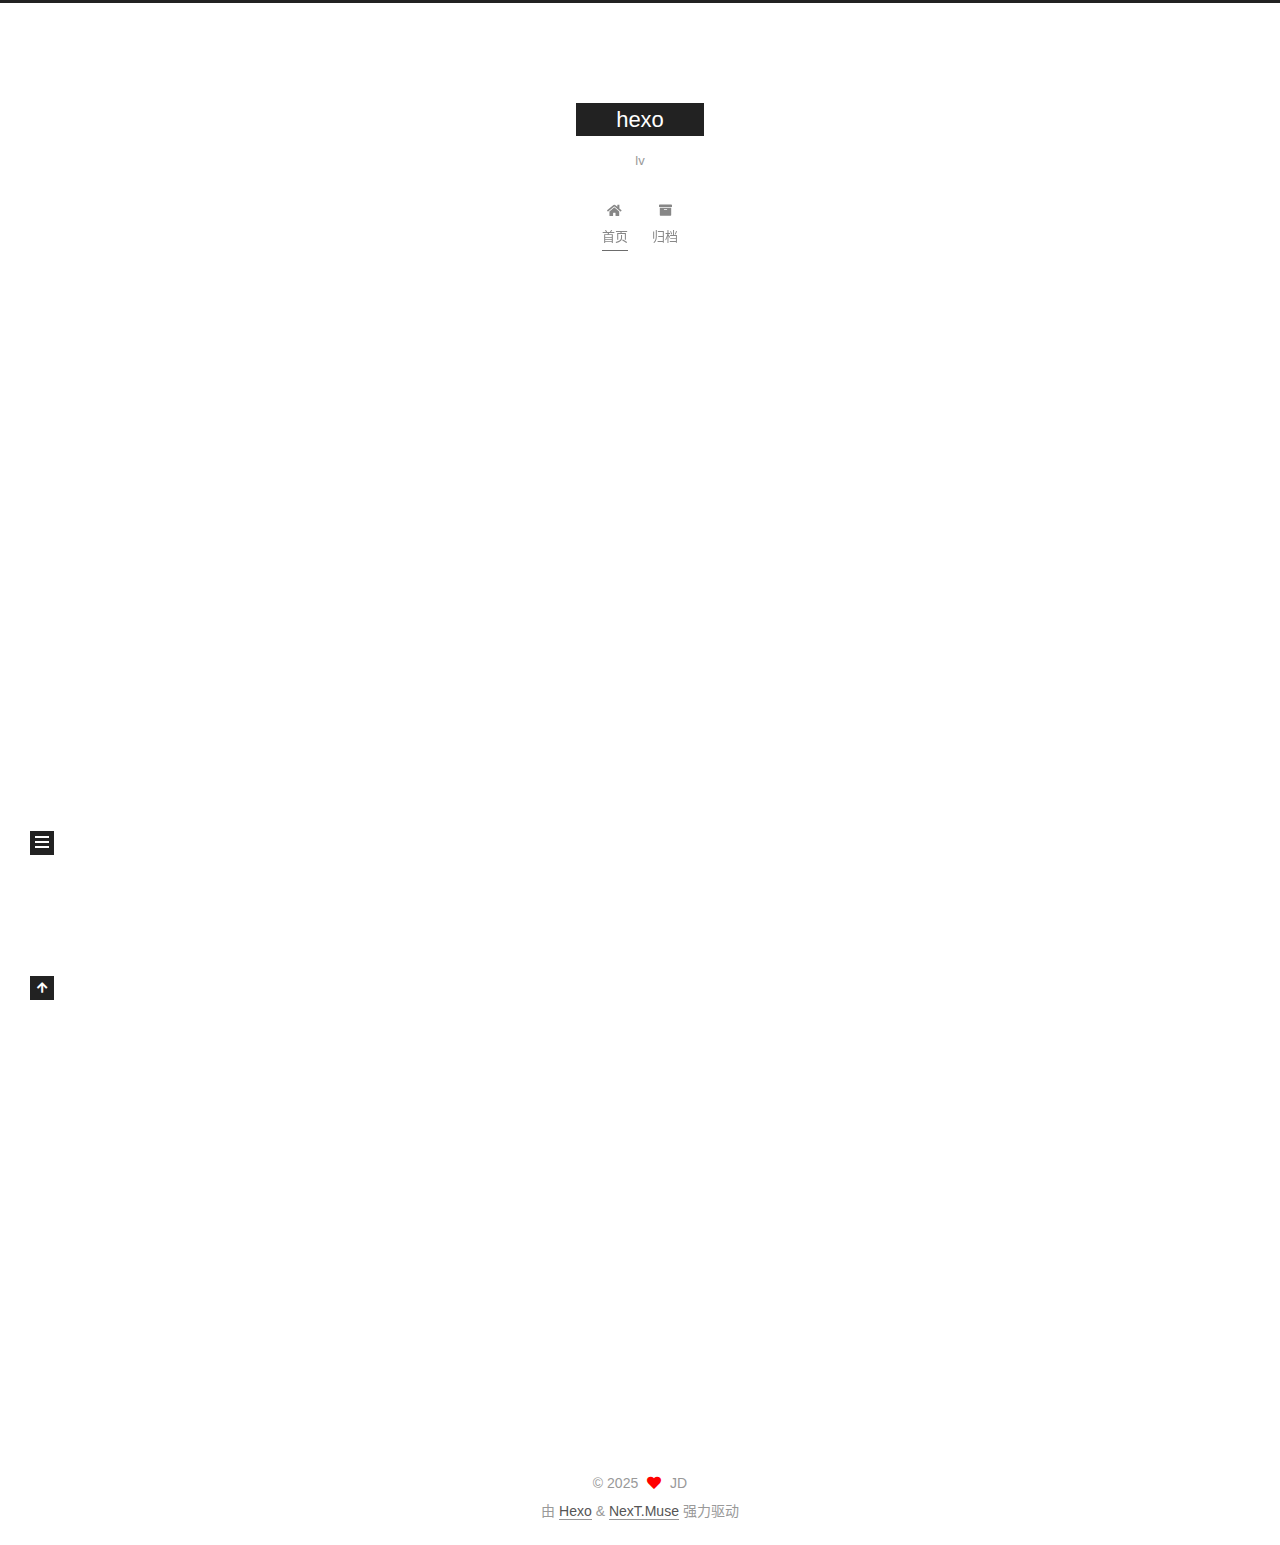
<file: index.html>
<!DOCTYPE html>
<html lang="zh-CN">
<head>
  <meta charset="UTF-8">
<meta name="viewport" content="width=device-width, initial-scale=1, maximum-scale=2">
<meta name="theme-color" content="#222">
<meta name="generator" content="Hexo 7.3.0">
  <link rel="apple-touch-icon" sizes="180x180" href="/images/apple-touch-icon-next.png">
  <link rel="icon" type="image/png" sizes="32x32" href="/images/favicon-32x32-next.png">
  <link rel="icon" type="image/png" sizes="16x16" href="/images/favicon-16x16-next.png">
  <link rel="mask-icon" href="/images/logo.svg" color="#222">

<link rel="stylesheet" href="/css/main.css">


<link rel="stylesheet" href="/lib/font-awesome/css/all.min.css">

<script id="hexo-configurations">
    var NexT = window.NexT || {};
    var CONFIG = {"hostname":"example.com","root":"/","scheme":"Muse","version":"7.8.0","exturl":false,"sidebar":{"position":"left","display":"post","padding":18,"offset":12,"onmobile":false},"copycode":{"enable":false,"show_result":false,"style":null},"back2top":{"enable":true,"sidebar":false,"scrollpercent":false},"bookmark":{"enable":false,"color":"#222","save":"auto"},"fancybox":false,"mediumzoom":false,"lazyload":false,"pangu":false,"comments":{"style":"tabs","active":null,"storage":true,"lazyload":false,"nav":null},"algolia":{"hits":{"per_page":10},"labels":{"input_placeholder":"Search for Posts","hits_empty":"We didn't find any results for the search: ${query}","hits_stats":"${hits} results found in ${time} ms"}},"localsearch":{"enable":false,"trigger":"auto","top_n_per_article":1,"unescape":false,"preload":false},"motion":{"enable":true,"async":false,"transition":{"post_block":"fadeIn","post_header":"slideDownIn","post_body":"slideDownIn","coll_header":"slideLeftIn","sidebar":"slideUpIn"}}};
  </script>

  <meta name="description" content="my">
<meta property="og:type" content="website">
<meta property="og:title" content="hexo">
<meta property="og:url" content="http://example.com/index.html">
<meta property="og:site_name" content="hexo">
<meta property="og:description" content="my">
<meta property="og:locale" content="zh_CN">
<meta property="article:author" content="JD">
<meta property="article:tag" content="own">
<meta name="twitter:card" content="summary">

<link rel="canonical" href="http://example.com/">


<script id="page-configurations">
  // https://hexo.io/docs/variables.html
  CONFIG.page = {
    sidebar: "",
    isHome : true,
    isPost : false,
    lang   : 'zh-CN'
  };
</script>

  <title>hexo</title>
  






  <noscript>
  <style>
  .use-motion .brand,
  .use-motion .menu-item,
  .sidebar-inner,
  .use-motion .post-block,
  .use-motion .pagination,
  .use-motion .comments,
  .use-motion .post-header,
  .use-motion .post-body,
  .use-motion .collection-header { opacity: initial; }

  .use-motion .site-title,
  .use-motion .site-subtitle {
    opacity: initial;
    top: initial;
  }

  .use-motion .logo-line-before i { left: initial; }
  .use-motion .logo-line-after i { right: initial; }
  </style>
</noscript>

</head>

<body itemscope itemtype="http://schema.org/WebPage">
  <div class="container use-motion">
    <div class="headband"></div>

    <header class="header" itemscope itemtype="http://schema.org/WPHeader">
      <div class="header-inner"><div class="site-brand-container">
  <div class="site-nav-toggle">
    <div class="toggle" aria-label="切换导航栏">
      <span class="toggle-line toggle-line-first"></span>
      <span class="toggle-line toggle-line-middle"></span>
      <span class="toggle-line toggle-line-last"></span>
    </div>
  </div>

  <div class="site-meta">

    <a href="/" class="brand" rel="start">
      <span class="logo-line-before"><i></i></span>
      <h1 class="site-title">hexo</h1>
      <span class="logo-line-after"><i></i></span>
    </a>
      <p class="site-subtitle" itemprop="description">lv</p>
  </div>

  <div class="site-nav-right">
    <div class="toggle popup-trigger">
    </div>
  </div>
</div>




<nav class="site-nav">
  <ul id="menu" class="main-menu menu">
        <li class="menu-item menu-item-home">

    <a href="/" rel="section"><i class="fa fa-home fa-fw"></i>首页</a>

  </li>
        <li class="menu-item menu-item-archives">

    <a href="/archives/" rel="section"><i class="fa fa-archive fa-fw"></i>归档</a>

  </li>
  </ul>
</nav>




</div>
    </header>

    
  <div class="back-to-top">
    <i class="fa fa-arrow-up"></i>
    <span>0%</span>
  </div>


    <main class="main">
      <div class="main-inner">
        <div class="content-wrap">
          

          <div class="content index posts-expand">
            
      
  
  
  <article itemscope itemtype="http://schema.org/Article" class="post-block" lang="zh-CN">
    <link itemprop="mainEntityOfPage" href="http://example.com/2025/05/26/hello-world/">

    <span hidden itemprop="author" itemscope itemtype="http://schema.org/Person">
      <meta itemprop="image" content="/images/avatar.gif">
      <meta itemprop="name" content="JD">
      <meta itemprop="description" content="my">
    </span>

    <span hidden itemprop="publisher" itemscope itemtype="http://schema.org/Organization">
      <meta itemprop="name" content="hexo">
    </span>
      <header class="post-header">
        <h2 class="post-title" itemprop="name headline">
          
            <a href="/2025/05/26/hello-world/" class="post-title-link" itemprop="url">Hello World</a>
        </h2>

        <div class="post-meta">
            <span class="post-meta-item">
              <span class="post-meta-item-icon">
                <i class="far fa-calendar"></i>
              </span>
              <span class="post-meta-item-text">发表于</span>
              

              <time title="创建时间：2025-05-26 19:26:00 / 修改时间：19:25:50" itemprop="dateCreated datePublished" datetime="2025-05-26T19:26:00+08:00">2025-05-26</time>
            </span>

          

        </div>
      </header>

    
    
    
    <div class="post-body" itemprop="articleBody">

      
          <p>Welcome to <a target="_blank" rel="noopener" href="https://hexo.io/">Hexo</a>! This is your very first post. Check <a target="_blank" rel="noopener" href="https://hexo.io/docs/">documentation</a> for more info. If you get any problems when using Hexo, you can find the answer in <a target="_blank" rel="noopener" href="https://hexo.io/docs/troubleshooting.html">troubleshooting</a> or you can ask me on <a target="_blank" rel="noopener" href="https://github.com/hexojs/hexo/issues">GitHub</a>.</p>
<h2 id="Quick-Start"><a href="#Quick-Start" class="headerlink" title="Quick Start"></a>Quick Start</h2><h3 id="Create-a-new-post"><a href="#Create-a-new-post" class="headerlink" title="Create a new post"></a>Create a new post</h3><figure class="highlight bash"><table><tr><td class="gutter"><pre><span class="line">1</span><br></pre></td><td class="code"><pre><span class="line">$ hexo new <span class="string">&quot;My New Post&quot;</span></span><br></pre></td></tr></table></figure>

<p>More info: <a target="_blank" rel="noopener" href="https://hexo.io/docs/writing.html">Writing</a></p>
<h3 id="Run-server"><a href="#Run-server" class="headerlink" title="Run server"></a>Run server</h3><figure class="highlight bash"><table><tr><td class="gutter"><pre><span class="line">1</span><br></pre></td><td class="code"><pre><span class="line">$ hexo server</span><br></pre></td></tr></table></figure>

<p>More info: <a target="_blank" rel="noopener" href="https://hexo.io/docs/server.html">Server</a></p>
<h3 id="Generate-static-files"><a href="#Generate-static-files" class="headerlink" title="Generate static files"></a>Generate static files</h3><figure class="highlight bash"><table><tr><td class="gutter"><pre><span class="line">1</span><br></pre></td><td class="code"><pre><span class="line">$ hexo generate</span><br></pre></td></tr></table></figure>

<p>More info: <a target="_blank" rel="noopener" href="https://hexo.io/docs/generating.html">Generating</a></p>
<h3 id="Deploy-to-remote-sites"><a href="#Deploy-to-remote-sites" class="headerlink" title="Deploy to remote sites"></a>Deploy to remote sites</h3><figure class="highlight bash"><table><tr><td class="gutter"><pre><span class="line">1</span><br></pre></td><td class="code"><pre><span class="line">$ hexo deploy</span><br></pre></td></tr></table></figure>

<p>More info: <a target="_blank" rel="noopener" href="https://hexo.io/docs/one-command-deployment.html">Deployment</a></p>

      
    </div>

    
    
    
      <footer class="post-footer">
        <div class="post-eof"></div>
      </footer>
  </article>
  
  
  


  



          </div>
          

<script>
  window.addEventListener('tabs:register', () => {
    let { activeClass } = CONFIG.comments;
    if (CONFIG.comments.storage) {
      activeClass = localStorage.getItem('comments_active') || activeClass;
    }
    if (activeClass) {
      let activeTab = document.querySelector(`a[href="#comment-${activeClass}"]`);
      if (activeTab) {
        activeTab.click();
      }
    }
  });
  if (CONFIG.comments.storage) {
    window.addEventListener('tabs:click', event => {
      if (!event.target.matches('.tabs-comment .tab-content .tab-pane')) return;
      let commentClass = event.target.classList[1];
      localStorage.setItem('comments_active', commentClass);
    });
  }
</script>

        </div>
          
  
  <div class="toggle sidebar-toggle">
    <span class="toggle-line toggle-line-first"></span>
    <span class="toggle-line toggle-line-middle"></span>
    <span class="toggle-line toggle-line-last"></span>
  </div>

  <aside class="sidebar">
    <div class="sidebar-inner">

      <ul class="sidebar-nav motion-element">
        <li class="sidebar-nav-toc">
          文章目录
        </li>
        <li class="sidebar-nav-overview">
          站点概览
        </li>
      </ul>

      <!--noindex-->
      <div class="post-toc-wrap sidebar-panel">
      </div>
      <!--/noindex-->

      <div class="site-overview-wrap sidebar-panel">
        <div class="site-author motion-element" itemprop="author" itemscope itemtype="http://schema.org/Person">
  <p class="site-author-name" itemprop="name">JD</p>
  <div class="site-description" itemprop="description">my</div>
</div>
<div class="site-state-wrap motion-element">
  <nav class="site-state">
      <div class="site-state-item site-state-posts">
          <a href="/archives/">
        
          <span class="site-state-item-count">1</span>
          <span class="site-state-item-name">日志</span>
        </a>
      </div>
  </nav>
</div>



      </div>

    </div>
  </aside>
  <div id="sidebar-dimmer"></div>


      </div>
    </main>

    <footer class="footer">
      <div class="footer-inner">
        

        

<div class="copyright">
  
  &copy; 
  <span itemprop="copyrightYear">2025</span>
  <span class="with-love">
    <i class="fa fa-heart"></i>
  </span>
  <span class="author" itemprop="copyrightHolder">JD</span>
</div>
  <div class="powered-by">由 <a href="https://hexo.io/" class="theme-link" rel="noopener" target="_blank">Hexo</a> & <a href="https://muse.theme-next.org/" class="theme-link" rel="noopener" target="_blank">NexT.Muse</a> 强力驱动
  </div>

        








      </div>
    </footer>
  </div>

  
  <script src="/lib/anime.min.js"></script>
  <script src="/lib/velocity/velocity.min.js"></script>
  <script src="/lib/velocity/velocity.ui.min.js"></script>

<script src="/js/utils.js"></script>

<script src="/js/motion.js"></script>


<script src="/js/schemes/muse.js"></script>


<script src="/js/next-boot.js"></script>




  















  

  

</body>
</html>
</file>
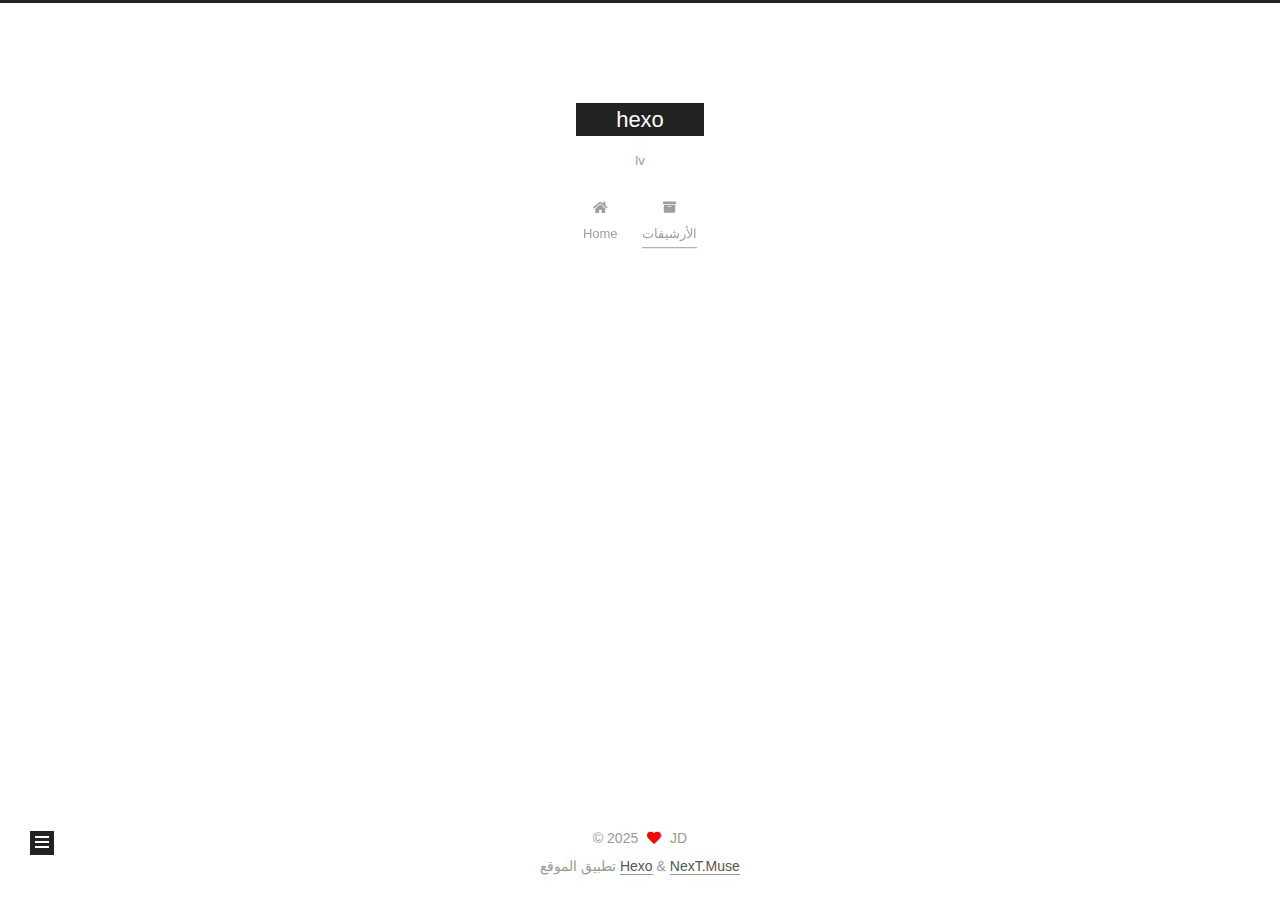
<file: archives/index.html>
<!DOCTYPE html>
<html lang="zh-Hans">
<head>
  <meta charset="UTF-8">
<meta name="viewport" content="width=device-width, initial-scale=1, maximum-scale=2">
<meta name="theme-color" content="#222">
<meta name="generator" content="Hexo 7.3.0">
  <link rel="apple-touch-icon" sizes="180x180" href="/images/apple-touch-icon-next.png">
  <link rel="icon" type="image/png" sizes="32x32" href="/images/favicon-32x32-next.png">
  <link rel="icon" type="image/png" sizes="16x16" href="/images/favicon-16x16-next.png">
  <link rel="mask-icon" href="/images/logo.svg" color="#222">

<link rel="stylesheet" href="/css/main.css">


<link rel="stylesheet" href="/lib/font-awesome/css/all.min.css">

<script id="hexo-configurations">
    var NexT = window.NexT || {};
    var CONFIG = {"hostname":"example.com","root":"/","scheme":"Muse","version":"7.8.0","exturl":false,"sidebar":{"position":"left","display":"post","padding":18,"offset":12,"onmobile":false},"copycode":{"enable":false,"show_result":false,"style":null},"back2top":{"enable":true,"sidebar":false,"scrollpercent":false},"bookmark":{"enable":false,"color":"#222","save":"auto"},"fancybox":false,"mediumzoom":false,"lazyload":false,"pangu":false,"comments":{"style":"tabs","active":null,"storage":true,"lazyload":false,"nav":null},"algolia":{"hits":{"per_page":10},"labels":{"input_placeholder":"Search for Posts","hits_empty":"We didn't find any results for the search: ${query}","hits_stats":"${hits} results found in ${time} ms"}},"localsearch":{"enable":false,"trigger":"auto","top_n_per_article":1,"unescape":false,"preload":false},"motion":{"enable":true,"async":false,"transition":{"post_block":"fadeIn","post_header":"slideDownIn","post_body":"slideDownIn","coll_header":"slideLeftIn","sidebar":"slideUpIn"}}};
  </script>

  <meta name="description" content="my">
<meta property="og:type" content="website">
<meta property="og:title" content="hexo">
<meta property="og:url" content="http://example.com/archives/index.html">
<meta property="og:site_name" content="hexo">
<meta property="og:description" content="my">
<meta property="og:locale">
<meta property="article:author" content="JD">
<meta property="article:tag" content="own">
<meta name="twitter:card" content="summary">

<link rel="canonical" href="http://example.com/archives/">


<script id="page-configurations">
  // https://hexo.io/docs/variables.html
  CONFIG.page = {
    sidebar: "",
    isHome : false,
    isPost : false,
    lang   : 'zh-Hans'
  };
</script>

  <title>الأرشيف | hexo</title>
  






  <noscript>
  <style>
  .use-motion .brand,
  .use-motion .menu-item,
  .sidebar-inner,
  .use-motion .post-block,
  .use-motion .pagination,
  .use-motion .comments,
  .use-motion .post-header,
  .use-motion .post-body,
  .use-motion .collection-header { opacity: initial; }

  .use-motion .site-title,
  .use-motion .site-subtitle {
    opacity: initial;
    top: initial;
  }

  .use-motion .logo-line-before i { left: initial; }
  .use-motion .logo-line-after i { right: initial; }
  </style>
</noscript>

</head>

<body itemscope itemtype="http://schema.org/WebPage">
  <div class="container use-motion">
    <div class="headband"></div>

    <header class="header" itemscope itemtype="http://schema.org/WPHeader">
      <div class="header-inner"><div class="site-brand-container">
  <div class="site-nav-toggle">
    <div class="toggle" aria-label="تشغيل شريط التصفح">
      <span class="toggle-line toggle-line-first"></span>
      <span class="toggle-line toggle-line-middle"></span>
      <span class="toggle-line toggle-line-last"></span>
    </div>
  </div>

  <div class="site-meta">

    <a href="/" class="brand" rel="start">
      <span class="logo-line-before"><i></i></span>
      <h1 class="site-title">hexo</h1>
      <span class="logo-line-after"><i></i></span>
    </a>
      <p class="site-subtitle" itemprop="description">lv</p>
  </div>

  <div class="site-nav-right">
    <div class="toggle popup-trigger">
    </div>
  </div>
</div>




<nav class="site-nav">
  <ul id="menu" class="main-menu menu">
        <li class="menu-item menu-item-home">

    <a href="/" rel="section"><i class="fa fa-home fa-fw"></i>Home</a>

  </li>
        <li class="menu-item menu-item-archives">

    <a href="/archives/" rel="section"><i class="fa fa-archive fa-fw"></i>الأرشيفات</a>

  </li>
  </ul>
</nav>




</div>
    </header>

    
  <div class="back-to-top">
    <i class="fa fa-arrow-up"></i>
    <span>0%</span>
  </div>


    <main class="main">
      <div class="main-inner">
        <div class="content-wrap">
          

          <div class="content archive">
            

  
  
  
  <div class="post-block">
    <div class="posts-collapse">
      <div class="collection-title">
        <span class="collection-header">هِم..! مقالٌ واحد. واصل الكتابة.</span>
      </div>

      
    <div class="collection-year">
      <span class="collection-header">2025</span>
    </div>

  <article itemscope itemtype="http://schema.org/Article">
    <header class="post-header">

      <div class="post-meta">
        <time itemprop="dateCreated"
              datetime="2025-05-26T19:26:00+08:00"
              content="2025-05-26">
          05-26
        </time>
      </div>

      <div class="post-title">
          <a class="post-title-link" href="/2025/05/26/hello-world/" itemprop="url">
            <span itemprop="name">Hello World</span>
          </a>
      </div>

    </header>
  </article>


    </div>
  </div>
  
  
  

  



          </div>
          

<script>
  window.addEventListener('tabs:register', () => {
    let { activeClass } = CONFIG.comments;
    if (CONFIG.comments.storage) {
      activeClass = localStorage.getItem('comments_active') || activeClass;
    }
    if (activeClass) {
      let activeTab = document.querySelector(`a[href="#comment-${activeClass}"]`);
      if (activeTab) {
        activeTab.click();
      }
    }
  });
  if (CONFIG.comments.storage) {
    window.addEventListener('tabs:click', event => {
      if (!event.target.matches('.tabs-comment .tab-content .tab-pane')) return;
      let commentClass = event.target.classList[1];
      localStorage.setItem('comments_active', commentClass);
    });
  }
</script>

        </div>
          
  
  <div class="toggle sidebar-toggle">
    <span class="toggle-line toggle-line-first"></span>
    <span class="toggle-line toggle-line-middle"></span>
    <span class="toggle-line toggle-line-last"></span>
  </div>

  <aside class="sidebar">
    <div class="sidebar-inner">

      <ul class="sidebar-nav motion-element">
        <li class="sidebar-nav-toc">
          المحتويات
        </li>
        <li class="sidebar-nav-overview">
          عام
        </li>
      </ul>

      <!--noindex-->
      <div class="post-toc-wrap sidebar-panel">
      </div>
      <!--/noindex-->

      <div class="site-overview-wrap sidebar-panel">
        <div class="site-author motion-element" itemprop="author" itemscope itemtype="http://schema.org/Person">
  <p class="site-author-name" itemprop="name">JD</p>
  <div class="site-description" itemprop="description">my</div>
</div>
<div class="site-state-wrap motion-element">
  <nav class="site-state">
      <div class="site-state-item site-state-posts">
          <a href="/archives/">
        
          <span class="site-state-item-count">1</span>
          <span class="site-state-item-name">المقالات</span>
        </a>
      </div>
  </nav>
</div>



      </div>

    </div>
  </aside>
  <div id="sidebar-dimmer"></div>


      </div>
    </main>

    <footer class="footer">
      <div class="footer-inner">
        

        

<div class="copyright">
  
  &copy; 
  <span itemprop="copyrightYear">2025</span>
  <span class="with-love">
    <i class="fa fa-heart"></i>
  </span>
  <span class="author" itemprop="copyrightHolder">JD</span>
</div>
  <div class="powered-by">تطبيق الموقع <a href="https://hexo.io/" class="theme-link" rel="noopener" target="_blank">Hexo</a> & <a href="https://muse.theme-next.org/" class="theme-link" rel="noopener" target="_blank">NexT.Muse</a>
  </div>

        








      </div>
    </footer>
  </div>

  
  <script src="/lib/anime.min.js"></script>
  <script src="/lib/velocity/velocity.min.js"></script>
  <script src="/lib/velocity/velocity.ui.min.js"></script>

<script src="/js/utils.js"></script>

<script src="/js/motion.js"></script>


<script src="/js/schemes/muse.js"></script>


<script src="/js/next-boot.js"></script>




  















  

  

</body>
</html>
</file>
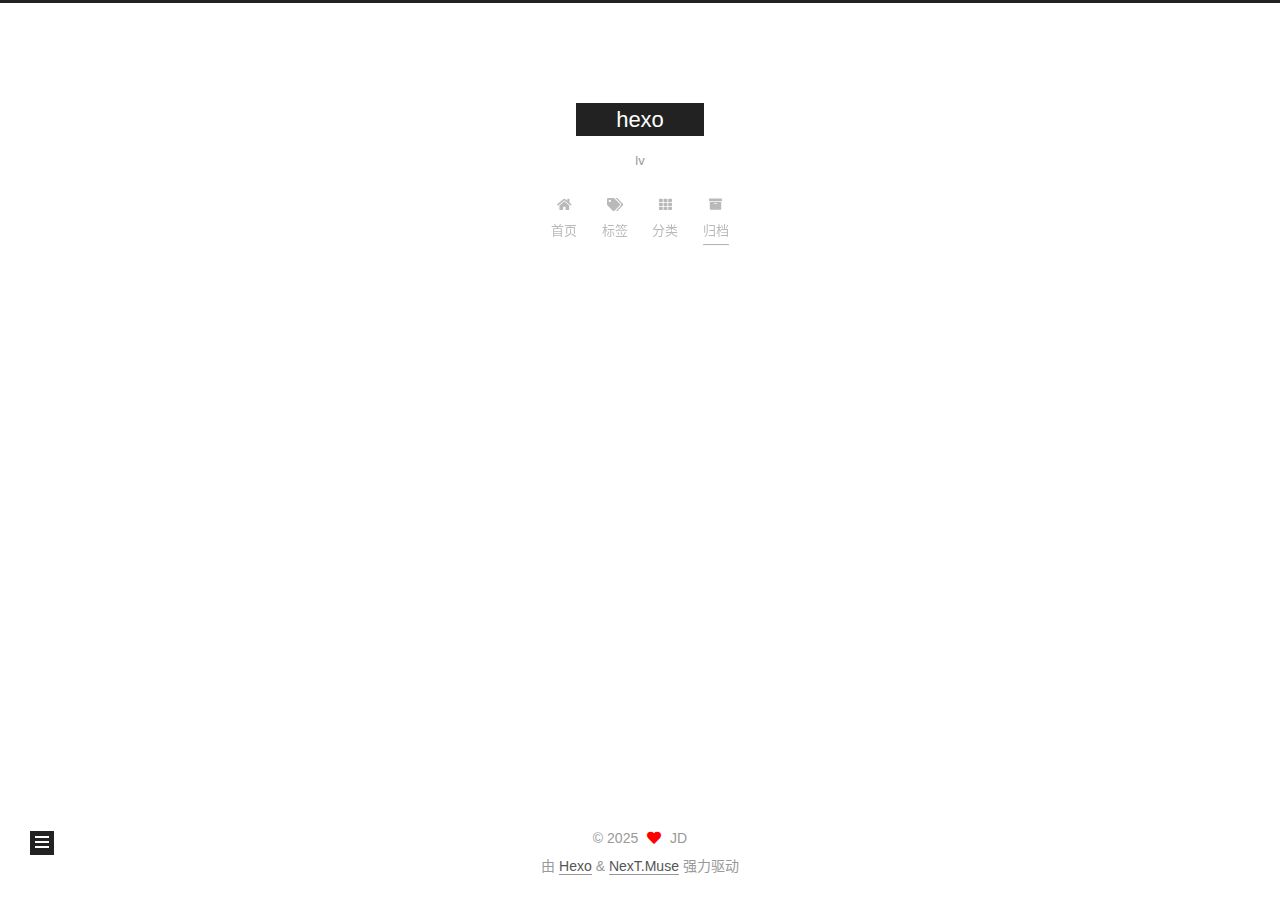
<file: archives/2025/index.html>
<!DOCTYPE html>
<html lang="zh-CN">
<head>
  <meta charset="UTF-8">
<meta name="viewport" content="width=device-width, initial-scale=1, maximum-scale=2">
<meta name="theme-color" content="#222">
<meta name="generator" content="Hexo 7.3.0">
  <link rel="apple-touch-icon" sizes="180x180" href="/images/apple-touch-icon-next.png">
  <link rel="icon" type="image/png" sizes="32x32" href="/images/favicon-32x32-next.png">
  <link rel="icon" type="image/png" sizes="16x16" href="/images/favicon-16x16-next.png">
  <link rel="mask-icon" href="/images/logo.svg" color="#222">

<link rel="stylesheet" href="/css/main.css">


<link rel="stylesheet" href="/lib/font-awesome/css/all.min.css">

<script id="hexo-configurations">
    var NexT = window.NexT || {};
    var CONFIG = {"hostname":"example.com","root":"/","scheme":"Muse","version":"7.8.0","exturl":false,"sidebar":{"position":"left","display":"post","padding":18,"offset":12,"onmobile":false},"copycode":{"enable":false,"show_result":false,"style":null},"back2top":{"enable":true,"sidebar":false,"scrollpercent":false},"bookmark":{"enable":false,"color":"#222","save":"auto"},"fancybox":false,"mediumzoom":false,"lazyload":false,"pangu":false,"comments":{"style":"tabs","active":null,"storage":true,"lazyload":false,"nav":null},"algolia":{"hits":{"per_page":10},"labels":{"input_placeholder":"Search for Posts","hits_empty":"We didn't find any results for the search: ${query}","hits_stats":"${hits} results found in ${time} ms"}},"localsearch":{"enable":false,"trigger":"auto","top_n_per_article":1,"unescape":false,"preload":false},"motion":{"enable":true,"async":false,"transition":{"post_block":"fadeIn","post_header":"slideDownIn","post_body":"slideDownIn","coll_header":"slideLeftIn","sidebar":"slideUpIn"}}};
  </script>

  <meta name="description" content="my">
<meta property="og:type" content="website">
<meta property="og:title" content="hexo">
<meta property="og:url" content="http://example.com/archives/2025/index.html">
<meta property="og:site_name" content="hexo">
<meta property="og:description" content="my">
<meta property="og:locale" content="zh_CN">
<meta property="article:author" content="JD">
<meta property="article:tag" content="own">
<meta name="twitter:card" content="summary">

<link rel="canonical" href="http://example.com/archives/2025/">


<script id="page-configurations">
  // https://hexo.io/docs/variables.html
  CONFIG.page = {
    sidebar: "",
    isHome : false,
    isPost : false,
    lang   : 'zh-CN'
  };
</script>

  <title>归档 | hexo</title>
  






  <noscript>
  <style>
  .use-motion .brand,
  .use-motion .menu-item,
  .sidebar-inner,
  .use-motion .post-block,
  .use-motion .pagination,
  .use-motion .comments,
  .use-motion .post-header,
  .use-motion .post-body,
  .use-motion .collection-header { opacity: initial; }

  .use-motion .site-title,
  .use-motion .site-subtitle {
    opacity: initial;
    top: initial;
  }

  .use-motion .logo-line-before i { left: initial; }
  .use-motion .logo-line-after i { right: initial; }
  </style>
</noscript>

</head>

<body itemscope itemtype="http://schema.org/WebPage">
  <div class="container use-motion">
    <div class="headband"></div>

    <header class="header" itemscope itemtype="http://schema.org/WPHeader">
      <div class="header-inner"><div class="site-brand-container">
  <div class="site-nav-toggle">
    <div class="toggle" aria-label="切换导航栏">
      <span class="toggle-line toggle-line-first"></span>
      <span class="toggle-line toggle-line-middle"></span>
      <span class="toggle-line toggle-line-last"></span>
    </div>
  </div>

  <div class="site-meta">

    <a href="/" class="brand" rel="start">
      <span class="logo-line-before"><i></i></span>
      <h1 class="site-title">hexo</h1>
      <span class="logo-line-after"><i></i></span>
    </a>
      <p class="site-subtitle" itemprop="description">lv</p>
  </div>

  <div class="site-nav-right">
    <div class="toggle popup-trigger">
    </div>
  </div>
</div>




<nav class="site-nav">
  <ul id="menu" class="main-menu menu">
        <li class="menu-item menu-item-home">

    <a href="/" rel="section"><i class="fa fa-home fa-fw"></i>首页</a>

  </li>
        <li class="menu-item menu-item-tags">

    <a href="/tags/" rel="section"><i class="fa fa-tags fa-fw"></i>标签</a>

  </li>
        <li class="menu-item menu-item-categories">

    <a href="/categories/" rel="section"><i class="fa fa-th fa-fw"></i>分类</a>

  </li>
        <li class="menu-item menu-item-archives">

    <a href="/archives/" rel="section"><i class="fa fa-archive fa-fw"></i>归档</a>

  </li>
  </ul>
</nav>




</div>
    </header>

    
  <div class="back-to-top">
    <i class="fa fa-arrow-up"></i>
    <span>0%</span>
  </div>


    <main class="main">
      <div class="main-inner">
        <div class="content-wrap">
          

          <div class="content archive">
            

  
  
  
  <div class="post-block">
    <div class="posts-collapse">
      <div class="collection-title">
        <span class="collection-header">嗯..! 目前共计 1 篇日志。 继续努力。</span>
      </div>

      
    <div class="collection-year">
      <span class="collection-header">2025</span>
    </div>

  <article itemscope itemtype="http://schema.org/Article">
    <header class="post-header">

      <div class="post-meta">
        <time itemprop="dateCreated"
              datetime="2025-05-26T19:26:00+08:00"
              content="2025-05-26">
          05-26
        </time>
      </div>

      <div class="post-title">
          <a class="post-title-link" href="/2025/05/26/hello-world/" itemprop="url">
            <span itemprop="name">Hello World</span>
          </a>
      </div>

    </header>
  </article>


    </div>
  </div>
  
  
  

  



          </div>
          

<script>
  window.addEventListener('tabs:register', () => {
    let { activeClass } = CONFIG.comments;
    if (CONFIG.comments.storage) {
      activeClass = localStorage.getItem('comments_active') || activeClass;
    }
    if (activeClass) {
      let activeTab = document.querySelector(`a[href="#comment-${activeClass}"]`);
      if (activeTab) {
        activeTab.click();
      }
    }
  });
  if (CONFIG.comments.storage) {
    window.addEventListener('tabs:click', event => {
      if (!event.target.matches('.tabs-comment .tab-content .tab-pane')) return;
      let commentClass = event.target.classList[1];
      localStorage.setItem('comments_active', commentClass);
    });
  }
</script>

        </div>
          
  
  <div class="toggle sidebar-toggle">
    <span class="toggle-line toggle-line-first"></span>
    <span class="toggle-line toggle-line-middle"></span>
    <span class="toggle-line toggle-line-last"></span>
  </div>

  <aside class="sidebar">
    <div class="sidebar-inner">

      <ul class="sidebar-nav motion-element">
        <li class="sidebar-nav-toc">
          文章目录
        </li>
        <li class="sidebar-nav-overview">
          站点概览
        </li>
      </ul>

      <!--noindex-->
      <div class="post-toc-wrap sidebar-panel">
      </div>
      <!--/noindex-->

      <div class="site-overview-wrap sidebar-panel">
        <div class="site-author motion-element" itemprop="author" itemscope itemtype="http://schema.org/Person">
  <p class="site-author-name" itemprop="name">JD</p>
  <div class="site-description" itemprop="description">my</div>
</div>
<div class="site-state-wrap motion-element">
  <nav class="site-state">
      <div class="site-state-item site-state-posts">
          <a href="/archives/">
        
          <span class="site-state-item-count">1</span>
          <span class="site-state-item-name">日志</span>
        </a>
      </div>
  </nav>
</div>



      </div>

    </div>
  </aside>
  <div id="sidebar-dimmer"></div>


      </div>
    </main>

    <footer class="footer">
      <div class="footer-inner">
        

        

<div class="copyright">
  
  &copy; 
  <span itemprop="copyrightYear">2025</span>
  <span class="with-love">
    <i class="fa fa-heart"></i>
  </span>
  <span class="author" itemprop="copyrightHolder">JD</span>
</div>
  <div class="powered-by">由 <a href="https://hexo.io/" class="theme-link" rel="noopener" target="_blank">Hexo</a> & <a href="https://muse.theme-next.org/" class="theme-link" rel="noopener" target="_blank">NexT.Muse</a> 强力驱动
  </div>

        








      </div>
    </footer>
  </div>

  
  <script src="/lib/anime.min.js"></script>
  <script src="/lib/velocity/velocity.min.js"></script>
  <script src="/lib/velocity/velocity.ui.min.js"></script>

<script src="/js/utils.js"></script>

<script src="/js/motion.js"></script>


<script src="/js/schemes/muse.js"></script>


<script src="/js/next-boot.js"></script>




  















  

  

</body>
</html>
</file>
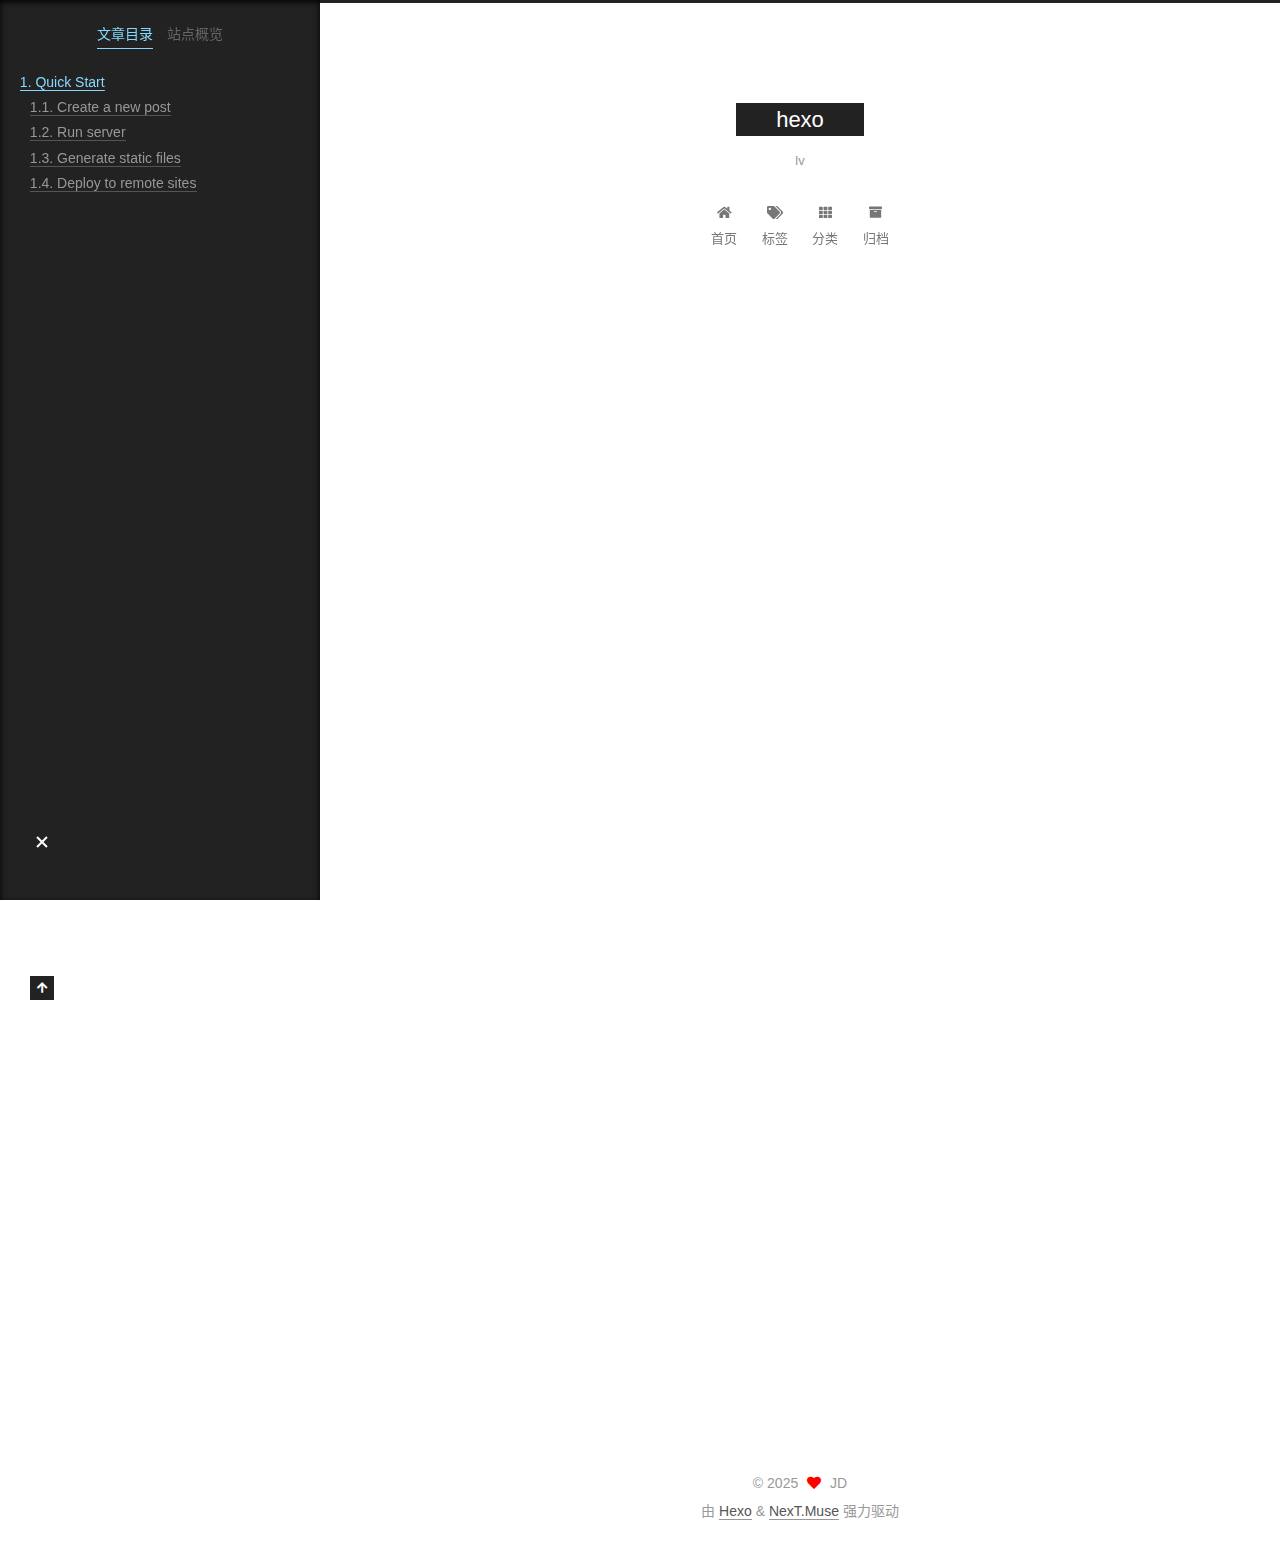
<file: 2025/05/26/hello-world/index.html>
<!DOCTYPE html>
<html lang="zh-CN">
<head>
  <meta charset="UTF-8">
<meta name="viewport" content="width=device-width, initial-scale=1, maximum-scale=2">
<meta name="theme-color" content="#222">
<meta name="generator" content="Hexo 7.3.0">
  <link rel="apple-touch-icon" sizes="180x180" href="/images/apple-touch-icon-next.png">
  <link rel="icon" type="image/png" sizes="32x32" href="/images/favicon-32x32-next.png">
  <link rel="icon" type="image/png" sizes="16x16" href="/images/favicon-16x16-next.png">
  <link rel="mask-icon" href="/images/logo.svg" color="#222">

<link rel="stylesheet" href="/css/main.css">


<link rel="stylesheet" href="/lib/font-awesome/css/all.min.css">

<script id="hexo-configurations">
    var NexT = window.NexT || {};
    var CONFIG = {"hostname":"example.com","root":"/","scheme":"Muse","version":"7.8.0","exturl":false,"sidebar":{"position":"left","display":"post","padding":18,"offset":12,"onmobile":false},"copycode":{"enable":false,"show_result":false,"style":null},"back2top":{"enable":true,"sidebar":false,"scrollpercent":false},"bookmark":{"enable":false,"color":"#222","save":"auto"},"fancybox":false,"mediumzoom":false,"lazyload":false,"pangu":false,"comments":{"style":"tabs","active":null,"storage":true,"lazyload":false,"nav":null},"algolia":{"hits":{"per_page":10},"labels":{"input_placeholder":"Search for Posts","hits_empty":"We didn't find any results for the search: ${query}","hits_stats":"${hits} results found in ${time} ms"}},"localsearch":{"enable":false,"trigger":"auto","top_n_per_article":1,"unescape":false,"preload":false},"motion":{"enable":true,"async":false,"transition":{"post_block":"fadeIn","post_header":"slideDownIn","post_body":"slideDownIn","coll_header":"slideLeftIn","sidebar":"slideUpIn"}}};
  </script>

  <meta name="description" content="Welcome to Hexo! This is your very first post. Check documentation for more info. If you get any problems when using Hexo, you can find the answer in troubleshooting or you can ask me on GitHub. Quick">
<meta property="og:type" content="article">
<meta property="og:title" content="Hello World">
<meta property="og:url" content="http://example.com/2025/05/26/hello-world/index.html">
<meta property="og:site_name" content="hexo">
<meta property="og:description" content="Welcome to Hexo! This is your very first post. Check documentation for more info. If you get any problems when using Hexo, you can find the answer in troubleshooting or you can ask me on GitHub. Quick">
<meta property="og:locale" content="zh_CN">
<meta property="article:published_time" content="2025-05-26T11:26:00.194Z">
<meta property="article:modified_time" content="2025-05-26T11:25:50.335Z">
<meta property="article:author" content="JD">
<meta property="article:tag" content="own">
<meta name="twitter:card" content="summary">

<link rel="canonical" href="http://example.com/2025/05/26/hello-world/">


<script id="page-configurations">
  // https://hexo.io/docs/variables.html
  CONFIG.page = {
    sidebar: "",
    isHome : false,
    isPost : true,
    lang   : 'zh-CN'
  };
</script>

  <title>Hello World | hexo</title>
  






  <noscript>
  <style>
  .use-motion .brand,
  .use-motion .menu-item,
  .sidebar-inner,
  .use-motion .post-block,
  .use-motion .pagination,
  .use-motion .comments,
  .use-motion .post-header,
  .use-motion .post-body,
  .use-motion .collection-header { opacity: initial; }

  .use-motion .site-title,
  .use-motion .site-subtitle {
    opacity: initial;
    top: initial;
  }

  .use-motion .logo-line-before i { left: initial; }
  .use-motion .logo-line-after i { right: initial; }
  </style>
</noscript>

</head>

<body itemscope itemtype="http://schema.org/WebPage">
  <div class="container use-motion">
    <div class="headband"></div>

    <header class="header" itemscope itemtype="http://schema.org/WPHeader">
      <div class="header-inner"><div class="site-brand-container">
  <div class="site-nav-toggle">
    <div class="toggle" aria-label="切换导航栏">
      <span class="toggle-line toggle-line-first"></span>
      <span class="toggle-line toggle-line-middle"></span>
      <span class="toggle-line toggle-line-last"></span>
    </div>
  </div>

  <div class="site-meta">

    <a href="/" class="brand" rel="start">
      <span class="logo-line-before"><i></i></span>
      <h1 class="site-title">hexo</h1>
      <span class="logo-line-after"><i></i></span>
    </a>
      <p class="site-subtitle" itemprop="description">lv</p>
  </div>

  <div class="site-nav-right">
    <div class="toggle popup-trigger">
    </div>
  </div>
</div>




<nav class="site-nav">
  <ul id="menu" class="main-menu menu">
        <li class="menu-item menu-item-home">

    <a href="/" rel="section"><i class="fa fa-home fa-fw"></i>首页</a>

  </li>
        <li class="menu-item menu-item-tags">

    <a href="/tags/" rel="section"><i class="fa fa-tags fa-fw"></i>标签</a>

  </li>
        <li class="menu-item menu-item-categories">

    <a href="/categories/" rel="section"><i class="fa fa-th fa-fw"></i>分类</a>

  </li>
        <li class="menu-item menu-item-archives">

    <a href="/archives/" rel="section"><i class="fa fa-archive fa-fw"></i>归档</a>

  </li>
  </ul>
</nav>




</div>
    </header>

    
  <div class="back-to-top">
    <i class="fa fa-arrow-up"></i>
    <span>0%</span>
  </div>


    <main class="main">
      <div class="main-inner">
        <div class="content-wrap">
          

          <div class="content post posts-expand">
            

    
  
  
  <article itemscope itemtype="http://schema.org/Article" class="post-block" lang="zh-CN">
    <link itemprop="mainEntityOfPage" href="http://example.com/2025/05/26/hello-world/">

    <span hidden itemprop="author" itemscope itemtype="http://schema.org/Person">
      <meta itemprop="image" content="/images/avatar.gif">
      <meta itemprop="name" content="JD">
      <meta itemprop="description" content="my">
    </span>

    <span hidden itemprop="publisher" itemscope itemtype="http://schema.org/Organization">
      <meta itemprop="name" content="hexo">
    </span>
      <header class="post-header">
        <h1 class="post-title" itemprop="name headline">
          Hello World
        </h1>

        <div class="post-meta">
            <span class="post-meta-item">
              <span class="post-meta-item-icon">
                <i class="far fa-calendar"></i>
              </span>
              <span class="post-meta-item-text">发表于</span>
              

              <time title="创建时间：2025-05-26 19:26:00 / 修改时间：19:25:50" itemprop="dateCreated datePublished" datetime="2025-05-26T19:26:00+08:00">2025-05-26</time>
            </span>

          

        </div>
      </header>

    
    
    
    <div class="post-body" itemprop="articleBody">

      
        <p>Welcome to <a target="_blank" rel="noopener" href="https://hexo.io/">Hexo</a>! This is your very first post. Check <a target="_blank" rel="noopener" href="https://hexo.io/docs/">documentation</a> for more info. If you get any problems when using Hexo, you can find the answer in <a target="_blank" rel="noopener" href="https://hexo.io/docs/troubleshooting.html">troubleshooting</a> or you can ask me on <a target="_blank" rel="noopener" href="https://github.com/hexojs/hexo/issues">GitHub</a>.</p>
<h2 id="Quick-Start"><a href="#Quick-Start" class="headerlink" title="Quick Start"></a>Quick Start</h2><h3 id="Create-a-new-post"><a href="#Create-a-new-post" class="headerlink" title="Create a new post"></a>Create a new post</h3><figure class="highlight bash"><table><tr><td class="gutter"><pre><span class="line">1</span><br></pre></td><td class="code"><pre><span class="line">$ hexo new <span class="string">&quot;My New Post&quot;</span></span><br></pre></td></tr></table></figure>

<p>More info: <a target="_blank" rel="noopener" href="https://hexo.io/docs/writing.html">Writing</a></p>
<h3 id="Run-server"><a href="#Run-server" class="headerlink" title="Run server"></a>Run server</h3><figure class="highlight bash"><table><tr><td class="gutter"><pre><span class="line">1</span><br></pre></td><td class="code"><pre><span class="line">$ hexo server</span><br></pre></td></tr></table></figure>

<p>More info: <a target="_blank" rel="noopener" href="https://hexo.io/docs/server.html">Server</a></p>
<h3 id="Generate-static-files"><a href="#Generate-static-files" class="headerlink" title="Generate static files"></a>Generate static files</h3><figure class="highlight bash"><table><tr><td class="gutter"><pre><span class="line">1</span><br></pre></td><td class="code"><pre><span class="line">$ hexo generate</span><br></pre></td></tr></table></figure>

<p>More info: <a target="_blank" rel="noopener" href="https://hexo.io/docs/generating.html">Generating</a></p>
<h3 id="Deploy-to-remote-sites"><a href="#Deploy-to-remote-sites" class="headerlink" title="Deploy to remote sites"></a>Deploy to remote sites</h3><figure class="highlight bash"><table><tr><td class="gutter"><pre><span class="line">1</span><br></pre></td><td class="code"><pre><span class="line">$ hexo deploy</span><br></pre></td></tr></table></figure>

<p>More info: <a target="_blank" rel="noopener" href="https://hexo.io/docs/one-command-deployment.html">Deployment</a></p>

    </div>

    
    
    

      <footer class="post-footer">

        


        
      </footer>
    
  </article>
  
  
  



          </div>
          

<script>
  window.addEventListener('tabs:register', () => {
    let { activeClass } = CONFIG.comments;
    if (CONFIG.comments.storage) {
      activeClass = localStorage.getItem('comments_active') || activeClass;
    }
    if (activeClass) {
      let activeTab = document.querySelector(`a[href="#comment-${activeClass}"]`);
      if (activeTab) {
        activeTab.click();
      }
    }
  });
  if (CONFIG.comments.storage) {
    window.addEventListener('tabs:click', event => {
      if (!event.target.matches('.tabs-comment .tab-content .tab-pane')) return;
      let commentClass = event.target.classList[1];
      localStorage.setItem('comments_active', commentClass);
    });
  }
</script>

        </div>
          
  
  <div class="toggle sidebar-toggle">
    <span class="toggle-line toggle-line-first"></span>
    <span class="toggle-line toggle-line-middle"></span>
    <span class="toggle-line toggle-line-last"></span>
  </div>

  <aside class="sidebar">
    <div class="sidebar-inner">

      <ul class="sidebar-nav motion-element">
        <li class="sidebar-nav-toc">
          文章目录
        </li>
        <li class="sidebar-nav-overview">
          站点概览
        </li>
      </ul>

      <!--noindex-->
      <div class="post-toc-wrap sidebar-panel">
          <div class="post-toc motion-element"><ol class="nav"><li class="nav-item nav-level-2"><a class="nav-link" href="#Quick-Start"><span class="nav-number">1.</span> <span class="nav-text">Quick Start</span></a><ol class="nav-child"><li class="nav-item nav-level-3"><a class="nav-link" href="#Create-a-new-post"><span class="nav-number">1.1.</span> <span class="nav-text">Create a new post</span></a></li><li class="nav-item nav-level-3"><a class="nav-link" href="#Run-server"><span class="nav-number">1.2.</span> <span class="nav-text">Run server</span></a></li><li class="nav-item nav-level-3"><a class="nav-link" href="#Generate-static-files"><span class="nav-number">1.3.</span> <span class="nav-text">Generate static files</span></a></li><li class="nav-item nav-level-3"><a class="nav-link" href="#Deploy-to-remote-sites"><span class="nav-number">1.4.</span> <span class="nav-text">Deploy to remote sites</span></a></li></ol></li></ol></div>
      </div>
      <!--/noindex-->

      <div class="site-overview-wrap sidebar-panel">
        <div class="site-author motion-element" itemprop="author" itemscope itemtype="http://schema.org/Person">
  <p class="site-author-name" itemprop="name">JD</p>
  <div class="site-description" itemprop="description">my</div>
</div>
<div class="site-state-wrap motion-element">
  <nav class="site-state">
      <div class="site-state-item site-state-posts">
          <a href="/archives/">
        
          <span class="site-state-item-count">1</span>
          <span class="site-state-item-name">日志</span>
        </a>
      </div>
  </nav>
</div>



      </div>

    </div>
  </aside>
  <div id="sidebar-dimmer"></div>


      </div>
    </main>

    <footer class="footer">
      <div class="footer-inner">
        

        

<div class="copyright">
  
  &copy; 
  <span itemprop="copyrightYear">2025</span>
  <span class="with-love">
    <i class="fa fa-heart"></i>
  </span>
  <span class="author" itemprop="copyrightHolder">JD</span>
</div>
  <div class="powered-by">由 <a href="https://hexo.io/" class="theme-link" rel="noopener" target="_blank">Hexo</a> & <a href="https://muse.theme-next.org/" class="theme-link" rel="noopener" target="_blank">NexT.Muse</a> 强力驱动
  </div>

        








      </div>
    </footer>
  </div>

  
  <script src="/lib/anime.min.js"></script>
  <script src="/lib/velocity/velocity.min.js"></script>
  <script src="/lib/velocity/velocity.ui.min.js"></script>

<script src="/js/utils.js"></script>

<script src="/js/motion.js"></script>


<script src="/js/schemes/muse.js"></script>


<script src="/js/next-boot.js"></script>




  















  

  

</body>
</html>
</file>
<file: css/main.css>
:root {
  --body-bg-color: #fff;
  --content-bg-color: #fff;
  --card-bg-color: #f5f5f5;
  --text-color: #555;
  --blockquote-color: #666;
  --link-color: #555;
  --link-hover-color: #222;
  --brand-color: #fff;
  --brand-hover-color: #fff;
  --table-row-odd-bg-color: #f9f9f9;
  --table-row-hover-bg-color: #f5f5f5;
  --menu-item-bg-color: #f5f5f5;
  --btn-default-bg: #222;
  --btn-default-color: #fff;
  --btn-default-border-color: #222;
  --btn-default-hover-bg: #fff;
  --btn-default-hover-color: #222;
  --btn-default-hover-border-color: #222;
}
html {
  line-height: 1.15; /* 1 */
  -webkit-text-size-adjust: 100%; /* 2 */
}
body {
  margin: 0;
}
main {
  display: block;
}
h1 {
  font-size: 2em;
  margin: 0.67em 0;
}
hr {
  box-sizing: content-box; /* 1 */
  height: 0; /* 1 */
  overflow: visible; /* 2 */
}
pre {
  font-family: monospace, monospace; /* 1 */
  font-size: 1em; /* 2 */
}
a {
  background: transparent;
}
abbr[title] {
  border-bottom: none; /* 1 */
  text-decoration: underline; /* 2 */
  text-decoration: underline dotted; /* 2 */
}
b,
strong {
  font-weight: bolder;
}
code,
kbd,
samp {
  font-family: monospace, monospace; /* 1 */
  font-size: 1em; /* 2 */
}
small {
  font-size: 80%;
}
sub,
sup {
  font-size: 75%;
  line-height: 0;
  position: relative;
  vertical-align: baseline;
}
sub {
  bottom: -0.25em;
}
sup {
  top: -0.5em;
}
img {
  border-style: none;
}
button,
input,
optgroup,
select,
textarea {
  font-family: inherit; /* 1 */
  font-size: 100%; /* 1 */
  line-height: 1.15; /* 1 */
  margin: 0; /* 2 */
}
button,
input {
/* 1 */
  overflow: visible;
}
button,
select {
/* 1 */
  text-transform: none;
}
button,
[type='button'],
[type='reset'],
[type='submit'] {
  -webkit-appearance: button;
}
button::-moz-focus-inner,
[type='button']::-moz-focus-inner,
[type='reset']::-moz-focus-inner,
[type='submit']::-moz-focus-inner {
  border-style: none;
  padding: 0;
}
button:-moz-focusring,
[type='button']:-moz-focusring,
[type='reset']:-moz-focusring,
[type='submit']:-moz-focusring {
  outline: 1px dotted ButtonText;
}
fieldset {
  padding: 0.35em 0.75em 0.625em;
}
legend {
  box-sizing: border-box; /* 1 */
  color: inherit; /* 2 */
  display: table; /* 1 */
  max-width: 100%; /* 1 */
  padding: 0; /* 3 */
  white-space: normal; /* 1 */
}
progress {
  vertical-align: baseline;
}
textarea {
  overflow: auto;
}
[type='checkbox'],
[type='radio'] {
  box-sizing: border-box; /* 1 */
  padding: 0; /* 2 */
}
[type='number']::-webkit-inner-spin-button,
[type='number']::-webkit-outer-spin-button {
  height: auto;
}
[type='search'] {
  outline-offset: -2px; /* 2 */
  -webkit-appearance: textfield; /* 1 */
}
[type='search']::-webkit-search-decoration {
  -webkit-appearance: none;
}
::-webkit-file-upload-button {
  font: inherit; /* 2 */
  -webkit-appearance: button; /* 1 */
}
details {
  display: block;
}
summary {
  display: list-item;
}
template {
  display: none;
}
[hidden] {
  display: none;
}
::selection {
  background: #262a30;
  color: #eee;
}
html,
body {
  height: 100%;
}
body {
  background: var(--body-bg-color);
  color: var(--text-color);
  font-family: 'Lato', "PingFang SC", "Microsoft YaHei", sans-serif;
  font-size: 1em;
  line-height: 2;
}
@media (max-width: 991px) {
  body {
    padding-left: 0 !important;
    padding-right: 0 !important;
  }
}
h1,
h2,
h3,
h4,
h5,
h6 {
  font-family: 'Lato', "PingFang SC", "Microsoft YaHei", sans-serif;
  font-weight: bold;
  line-height: 1.5;
  margin: 20px 0 15px;
}
h1 {
  font-size: 1.5em;
}
h2 {
  font-size: 1.375em;
}
h3 {
  font-size: 1.25em;
}
h4 {
  font-size: 1.125em;
}
h5 {
  font-size: 1em;
}
h6 {
  font-size: 0.875em;
}
p {
  margin: 0 0 20px 0;
}
a,
span.exturl {
  border-bottom: 1px solid #999;
  color: var(--link-color);
  outline: 0;
  text-decoration: none;
  overflow-wrap: break-word;
  word-wrap: break-word;
  cursor: pointer;
}
a:hover,
span.exturl:hover {
  border-bottom-color: var(--link-hover-color);
  color: var(--link-hover-color);
}
iframe,
img,
video {
  display: block;
  margin-left: auto;
  margin-right: auto;
  max-width: 100%;
}
hr {
  background-image: repeating-linear-gradient(-45deg, #ddd, #ddd 4px, transparent 4px, transparent 8px);
  border: 0;
  height: 3px;
  margin: 40px 0;
}
blockquote {
  border-left: 4px solid #ddd;
  color: var(--blockquote-color);
  margin: 0;
  padding: 0 15px;
}
blockquote cite::before {
  content: '-';
  padding: 0 5px;
}
dt {
  font-weight: bold;
}
dd {
  margin: 0;
  padding: 0;
}
kbd {
  background-color: #f5f5f5;
  background-image: linear-gradient(#eee, #fff, #eee);
  border: 1px solid #ccc;
  border-radius: 0.2em;
  box-shadow: 0.1em 0.1em 0.2em rgba(0,0,0,0.1);
  color: #555;
  font-family: inherit;
  padding: 0.1em 0.3em;
  white-space: nowrap;
}
.table-container {
  overflow: auto;
}
table {
  border-collapse: collapse;
  border-spacing: 0;
  font-size: 0.875em;
  margin: 0 0 20px 0;
  width: 100%;
}
tbody tr:nth-of-type(odd) {
  background: var(--table-row-odd-bg-color);
}
tbody tr:hover {
  background: var(--table-row-hover-bg-color);
}
caption,
th,
td {
  font-weight: normal;
  padding: 8px;
  vertical-align: middle;
}
th,
td {
  border: 1px solid #ddd;
  border-bottom: 3px solid #ddd;
}
th {
  font-weight: 700;
  padding-bottom: 10px;
}
td {
  border-bottom-width: 1px;
}
.btn {
  background: var(--btn-default-bg);
  border: 2px solid var(--btn-default-border-color);
  border-radius: 0;
  color: var(--btn-default-color);
  display: inline-block;
  font-size: 0.875em;
  line-height: 2;
  padding: 0 20px;
  text-decoration: none;
  transition-property: background-color;
  transition-delay: 0s;
  transition-duration: 0.2s;
  transition-timing-function: ease-in-out;
}
.btn:hover {
  background: var(--btn-default-hover-bg);
  border-color: var(--btn-default-hover-border-color);
  color: var(--btn-default-hover-color);
}
.btn + .btn {
  margin: 0 0 8px 8px;
}
.btn .fa-fw {
  text-align: left;
  width: 1.285714285714286em;
}
.toggle {
  line-height: 0;
}
.toggle .toggle-line {
  background: #fff;
  display: inline-block;
  height: 2px;
  left: 0;
  position: relative;
  top: 0;
  transition: all 0.4s;
  vertical-align: top;
  width: 100%;
}
.toggle .toggle-line:not(:first-child) {
  margin-top: 3px;
}
.toggle.toggle-arrow .toggle-line-first {
  left: 50%;
  top: 2px;
  transform: rotate(45deg);
  width: 50%;
}
.toggle.toggle-arrow .toggle-line-middle {
  left: 2px;
  width: 90%;
}
.toggle.toggle-arrow .toggle-line-last {
  left: 50%;
  top: -2px;
  transform: rotate(-45deg);
  width: 50%;
}
.toggle.toggle-close .toggle-line-first {
  transform: rotate(-45deg);
  top: 5px;
}
.toggle.toggle-close .toggle-line-middle {
  opacity: 0;
}
.toggle.toggle-close .toggle-line-last {
  transform: rotate(45deg);
  top: -5px;
}
.highlight,
pre {
  background: #f7f7f7;
  color: #4d4d4c;
  line-height: 1.6;
  margin: 0 auto 20px;
}
pre,
code {
  font-family: consolas, Menlo, monospace, "PingFang SC", "Microsoft YaHei";
}
code {
  background: #eee;
  border-radius: 3px;
  color: #555;
  padding: 2px 4px;
  overflow-wrap: break-word;
  word-wrap: break-word;
}
.highlight *::selection {
  background: #d6d6d6;
}
.highlight pre {
  border: 0;
  margin: 0;
  padding: 10px 0;
}
.highlight table {
  border: 0;
  margin: 0;
  width: auto;
}
.highlight td {
  border: 0;
  padding: 0;
}
.highlight figcaption {
  background: #eff2f3;
  color: #4d4d4c;
  display: flex;
  font-size: 0.875em;
  justify-content: space-between;
  line-height: 1.2;
  padding: 0.5em;
}
.highlight figcaption a {
  color: #4d4d4c;
}
.highlight figcaption a:hover {
  border-bottom-color: #4d4d4c;
}
.highlight .gutter {
  -moz-user-select: none;
  -ms-user-select: none;
  -webkit-user-select: none;
  user-select: none;
}
.highlight .gutter pre {
  background: #eff2f3;
  color: #869194;
  padding-left: 10px;
  padding-right: 10px;
  text-align: right;
}
.highlight .code pre {
  background: #f7f7f7;
  padding-left: 10px;
  width: 100%;
}
.gist table {
  width: auto;
}
.gist table td {
  border: 0;
}
pre {
  overflow: auto;
  padding: 10px;
}
pre code {
  background: none;
  color: #4d4d4c;
  font-size: 0.875em;
  padding: 0;
  text-shadow: none;
}
pre .deletion {
  background: #fdd;
}
pre .addition {
  background: #dfd;
}
pre .meta {
  color: #eab700;
  -moz-user-select: none;
  -ms-user-select: none;
  -webkit-user-select: none;
  user-select: none;
}
pre .comment {
  color: #8e908c;
}
pre .variable,
pre .attribute,
pre .tag,
pre .name,
pre .regexp,
pre .ruby .constant,
pre .xml .tag .title,
pre .xml .pi,
pre .xml .doctype,
pre .html .doctype,
pre .css .id,
pre .css .class,
pre .css .pseudo {
  color: #c82829;
}
pre .number,
pre .preprocessor,
pre .built_in,
pre .builtin-name,
pre .literal,
pre .params,
pre .constant,
pre .command {
  color: #f5871f;
}
pre .ruby .class .title,
pre .css .rules .attribute,
pre .string,
pre .symbol,
pre .value,
pre .inheritance,
pre .header,
pre .ruby .symbol,
pre .xml .cdata,
pre .special,
pre .formula {
  color: #718c00;
}
pre .title,
pre .css .hexcolor {
  color: #3e999f;
}
pre .function,
pre .python .decorator,
pre .python .title,
pre .ruby .function .title,
pre .ruby .title .keyword,
pre .perl .sub,
pre .javascript .title,
pre .coffeescript .title {
  color: #4271ae;
}
pre .keyword,
pre .javascript .function {
  color: #8959a8;
}
.blockquote-center {
  border-left: none;
  margin: 40px 0;
  padding: 0;
  position: relative;
  text-align: center;
}
.blockquote-center .fa {
  display: block;
  opacity: 0.6;
  position: absolute;
  width: 100%;
}
.blockquote-center .fa-quote-left {
  border-top: 1px solid #ccc;
  text-align: left;
  top: -20px;
}
.blockquote-center .fa-quote-right {
  border-bottom: 1px solid #ccc;
  text-align: right;
  bottom: -20px;
}
.blockquote-center p,
.blockquote-center div {
  text-align: center;
}
.post-body .group-picture img {
  margin: 0 auto;
  padding: 0 3px;
}
.group-picture-row {
  margin-bottom: 6px;
  overflow: hidden;
}
.group-picture-column {
  float: left;
  margin-bottom: 10px;
}
.post-body .label {
  color: #555;
  display: inline;
  padding: 0 2px;
}
.post-body .label.default {
  background: #f0f0f0;
}
.post-body .label.primary {
  background: #efe6f7;
}
.post-body .label.info {
  background: #e5f2f8;
}
.post-body .label.success {
  background: #e7f4e9;
}
.post-body .label.warning {
  background: #fcf6e1;
}
.post-body .label.danger {
  background: #fae8eb;
}
.post-body .tabs {
  margin-bottom: 20px;
}
.post-body .tabs,
.tabs-comment {
  display: block;
  padding-top: 10px;
  position: relative;
}
.post-body .tabs ul.nav-tabs,
.tabs-comment ul.nav-tabs {
  display: flex;
  flex-wrap: wrap;
  margin: 0;
  margin-bottom: -1px;
  padding: 0;
}
@media (max-width: 413px) {
  .post-body .tabs ul.nav-tabs,
  .tabs-comment ul.nav-tabs {
    display: block;
    margin-bottom: 5px;
  }
}
.post-body .tabs ul.nav-tabs li.tab,
.tabs-comment ul.nav-tabs li.tab {
  border-bottom: 1px solid #ddd;
  border-left: 1px solid transparent;
  border-right: 1px solid transparent;
  border-top: 3px solid transparent;
  flex-grow: 1;
  list-style-type: none;
  border-radius: 0 0 0 0;
}
@media (max-width: 413px) {
  .post-body .tabs ul.nav-tabs li.tab,
  .tabs-comment ul.nav-tabs li.tab {
    border-bottom: 1px solid transparent;
    border-left: 3px solid transparent;
    border-right: 1px solid transparent;
    border-top: 1px solid transparent;
  }
}
@media (max-width: 413px) {
  .post-body .tabs ul.nav-tabs li.tab,
  .tabs-comment ul.nav-tabs li.tab {
    border-radius: 0;
  }
}
.post-body .tabs ul.nav-tabs li.tab a,
.tabs-comment ul.nav-tabs li.tab a {
  border-bottom: initial;
  display: block;
  line-height: 1.8;
  outline: 0;
  padding: 0.25em 0.75em;
  text-align: center;
  transition-delay: 0s;
  transition-duration: 0.2s;
  transition-timing-function: ease-out;
}
.post-body .tabs ul.nav-tabs li.tab a i,
.tabs-comment ul.nav-tabs li.tab a i {
  width: 1.285714285714286em;
}
.post-body .tabs ul.nav-tabs li.tab.active,
.tabs-comment ul.nav-tabs li.tab.active {
  border-bottom: 1px solid transparent;
  border-left: 1px solid #ddd;
  border-right: 1px solid #ddd;
  border-top: 3px solid #fc6423;
}
@media (max-width: 413px) {
  .post-body .tabs ul.nav-tabs li.tab.active,
  .tabs-comment ul.nav-tabs li.tab.active {
    border-bottom: 1px solid #ddd;
    border-left: 3px solid #fc6423;
    border-right: 1px solid #ddd;
    border-top: 1px solid #ddd;
  }
}
.post-body .tabs ul.nav-tabs li.tab.active a,
.tabs-comment ul.nav-tabs li.tab.active a {
  color: var(--link-color);
  cursor: default;
}
.post-body .tabs .tab-content .tab-pane,
.tabs-comment .tab-content .tab-pane {
  border: 1px solid #ddd;
  border-top: 0;
  padding: 20px 20px 0 20px;
  border-radius: 0;
}
.post-body .tabs .tab-content .tab-pane:not(.active),
.tabs-comment .tab-content .tab-pane:not(.active) {
  display: none;
}
.post-body .tabs .tab-content .tab-pane.active,
.tabs-comment .tab-content .tab-pane.active {
  display: block;
}
.post-body .tabs .tab-content .tab-pane.active:nth-of-type(1),
.tabs-comment .tab-content .tab-pane.active:nth-of-type(1) {
  border-radius: 0 0 0 0;
}
@media (max-width: 413px) {
  .post-body .tabs .tab-content .tab-pane.active:nth-of-type(1),
  .tabs-comment .tab-content .tab-pane.active:nth-of-type(1) {
    border-radius: 0;
  }
}
.post-body .note {
  border-radius: 3px;
  margin-bottom: 20px;
  padding: 1em;
  position: relative;
  border: 1px solid #eee;
  border-left-width: 5px;
}
.post-body .note h2,
.post-body .note h3,
.post-body .note h4,
.post-body .note h5,
.post-body .note h6 {
  margin-top: 0;
  border-bottom: initial;
  margin-bottom: 0;
  padding-top: 0;
}
.post-body .note p:first-child,
.post-body .note ul:first-child,
.post-body .note ol:first-child,
.post-body .note table:first-child,
.post-body .note pre:first-child,
.post-body .note blockquote:first-child,
.post-body .note img:first-child {
  margin-top: 0;
}
.post-body .note p:last-child,
.post-body .note ul:last-child,
.post-body .note ol:last-child,
.post-body .note table:last-child,
.post-body .note pre:last-child,
.post-body .note blockquote:last-child,
.post-body .note img:last-child {
  margin-bottom: 0;
}
.post-body .note.default {
  border-left-color: #777;
}
.post-body .note.default h2,
.post-body .note.default h3,
.post-body .note.default h4,
.post-body .note.default h5,
.post-body .note.default h6 {
  color: #777;
}
.post-body .note.primary {
  border-left-color: #6f42c1;
}
.post-body .note.primary h2,
.post-body .note.primary h3,
.post-body .note.primary h4,
.post-body .note.primary h5,
.post-body .note.primary h6 {
  color: #6f42c1;
}
.post-body .note.info {
  border-left-color: #428bca;
}
.post-body .note.info h2,
.post-body .note.info h3,
.post-body .note.info h4,
.post-body .note.info h5,
.post-body .note.info h6 {
  color: #428bca;
}
.post-body .note.success {
  border-left-color: #5cb85c;
}
.post-body .note.success h2,
.post-body .note.success h3,
.post-body .note.success h4,
.post-body .note.success h5,
.post-body .note.success h6 {
  color: #5cb85c;
}
.post-body .note.warning {
  border-left-color: #f0ad4e;
}
.post-body .note.warning h2,
.post-body .note.warning h3,
.post-body .note.warning h4,
.post-body .note.warning h5,
.post-body .note.warning h6 {
  color: #f0ad4e;
}
.post-body .note.danger {
  border-left-color: #d9534f;
}
.post-body .note.danger h2,
.post-body .note.danger h3,
.post-body .note.danger h4,
.post-body .note.danger h5,
.post-body .note.danger h6 {
  color: #d9534f;
}
.pagination .prev,
.pagination .next,
.pagination .page-number,
.pagination .space {
  display: inline-block;
  margin: 0 10px;
  padding: 0 11px;
  position: relative;
  top: -1px;
}
@media (max-width: 767px) {
  .pagination .prev,
  .pagination .next,
  .pagination .page-number,
  .pagination .space {
    margin: 0 5px;
  }
}
.pagination {
  border-top: 1px solid #eee;
  margin: 120px 0 0;
  text-align: center;
}
.pagination .prev,
.pagination .next,
.pagination .page-number {
  border-bottom: 0;
  border-top: 1px solid #eee;
  transition-property: border-color;
  transition-delay: 0s;
  transition-duration: 0.2s;
  transition-timing-function: ease-in-out;
}
.pagination .prev:hover,
.pagination .next:hover,
.pagination .page-number:hover {
  border-top-color: #222;
}
.pagination .space {
  margin: 0;
  padding: 0;
}
.pagination .prev {
  margin-left: 0;
}
.pagination .next {
  margin-right: 0;
}
.pagination .page-number.current {
  background: #ccc;
  border-top-color: #ccc;
  color: #fff;
}
@media (max-width: 767px) {
  .pagination {
    border-top: none;
  }
  .pagination .prev,
  .pagination .next,
  .pagination .page-number {
    border-bottom: 1px solid #eee;
    border-top: 0;
    margin-bottom: 10px;
    padding: 0 10px;
  }
  .pagination .prev:hover,
  .pagination .next:hover,
  .pagination .page-number:hover {
    border-bottom-color: #222;
  }
}
.comments {
  margin-top: 60px;
  overflow: hidden;
}
.comment-button-group {
  display: flex;
  flex-wrap: wrap-reverse;
  justify-content: center;
  margin: 1em 0;
}
.comment-button-group .comment-button {
  margin: 0.1em 0.2em;
}
.comment-button-group .comment-button.active {
  background: var(--btn-default-hover-bg);
  border-color: var(--btn-default-hover-border-color);
  color: var(--btn-default-hover-color);
}
.comment-position {
  display: none;
}
.comment-position.active {
  display: block;
}
.tabs-comment {
  background: var(--content-bg-color);
  margin-top: 4em;
  padding-top: 0;
}
.tabs-comment .comments {
  border: 0;
  box-shadow: none;
  margin-top: 0;
  padding-top: 0;
}
.container {
  min-height: 100%;
  position: relative;
}
.main-inner {
  margin: 0 auto;
  width: 700px;
}
@media (min-width: 1200px) {
  .main-inner {
    width: 800px;
  }
}
@media (min-width: 1600px) {
  .main-inner {
    width: 900px;
  }
}
@media (max-width: 767px) {
  .content-wrap {
    padding: 0 20px;
  }
}
.header {
  background: transparent;
}
.header-inner {
  margin: 0 auto;
  width: 700px;
}
@media (min-width: 1200px) {
  .header-inner {
    width: 800px;
  }
}
@media (min-width: 1600px) {
  .header-inner {
    width: 900px;
  }
}
.site-brand-container {
  display: flex;
  flex-shrink: 0;
  padding: 0 10px;
}
.headband {
  background: #222;
  height: 3px;
}
.site-meta {
  flex-grow: 1;
  text-align: center;
}
@media (max-width: 767px) {
  .site-meta {
    text-align: center;
  }
}
.brand {
  border-bottom: none;
  color: var(--brand-color);
  display: inline-block;
  line-height: 1.375em;
  padding: 0 40px;
  position: relative;
}
.brand:hover {
  color: var(--brand-hover-color);
}
.site-title {
  font-family: 'Lato', "PingFang SC", "Microsoft YaHei", sans-serif;
  font-size: 1.375em;
  font-weight: normal;
  margin: 0;
}
.site-subtitle {
  color: #999;
  font-size: 0.8125em;
  margin: 10px 0;
}
.use-motion .brand {
  opacity: 0;
}
.use-motion .site-title,
.use-motion .site-subtitle,
.use-motion .custom-logo-image {
  opacity: 0;
  position: relative;
  top: -10px;
}
.site-nav-toggle,
.site-nav-right {
  display: none;
}
@media (max-width: 767px) {
  .site-nav-toggle,
  .site-nav-right {
    display: flex;
    flex-direction: column;
    justify-content: center;
  }
}
.site-nav-toggle .toggle,
.site-nav-right .toggle {
  color: var(--text-color);
  padding: 10px;
  width: 22px;
}
.site-nav-toggle .toggle .toggle-line,
.site-nav-right .toggle .toggle-line {
  background: var(--text-color);
  border-radius: 1px;
}
.site-nav {
  display: block;
}
@media (max-width: 767px) {
  .site-nav {
    clear: both;
    display: none;
  }
}
.site-nav.site-nav-on {
  display: block;
}
.menu {
  margin-top: 20px;
  padding-left: 0;
  text-align: center;
}
.menu-item {
  display: inline-block;
  list-style: none;
  margin: 0 10px;
}
@media (max-width: 767px) {
  .menu-item {
    display: block;
    margin-top: 10px;
  }
  .menu-item.menu-item-search {
    display: none;
  }
}
.menu-item a,
.menu-item span.exturl {
  border-bottom: 0;
  display: block;
  font-size: 0.8125em;
  transition-property: border-color;
  transition-delay: 0s;
  transition-duration: 0.2s;
  transition-timing-function: ease-in-out;
}
@media (hover: none) {
  .menu-item a:hover,
  .menu-item span.exturl:hover {
    border-bottom-color: transparent !important;
  }
}
.menu-item .fa,
.menu-item .fab,
.menu-item .far,
.menu-item .fas {
  margin-right: 8px;
}
.menu-item .badge {
  display: inline-block;
  font-weight: bold;
  line-height: 1;
  margin-left: 0.35em;
  margin-top: 0.35em;
  text-align: center;
  white-space: nowrap;
}
@media (max-width: 767px) {
  .menu-item .badge {
    float: right;
    margin-left: 0;
  }
}
.menu-item-active a,
.menu .menu-item a:hover,
.menu .menu-item span.exturl:hover {
  background: var(--menu-item-bg-color);
}
.use-motion .menu-item {
  opacity: 0;
}
.sidebar {
  background: #222;
  bottom: 0;
  box-shadow: inset 0 2px 6px #000;
  position: fixed;
  top: 0;
}
@media (max-width: 991px) {
  .sidebar {
    display: none;
  }
}
.sidebar-inner {
  color: #999;
  padding: 18px 10px;
  text-align: center;
}
.cc-license {
  margin-top: 10px;
  text-align: center;
}
.cc-license .cc-opacity {
  border-bottom: none;
  opacity: 0.7;
}
.cc-license .cc-opacity:hover {
  opacity: 0.9;
}
.cc-license img {
  display: inline-block;
}
.site-author-image {
  border: 2px solid #333;
  display: block;
  margin: 0 auto;
  max-width: 96px;
  padding: 2px;
}
.site-author-name {
  color: #f5f5f5;
  font-weight: normal;
  margin: 5px 0 0;
  text-align: center;
}
.site-description {
  color: #999;
  font-size: 1em;
  margin-top: 5px;
  text-align: center;
}
.links-of-author {
  margin-top: 15px;
}
.links-of-author a,
.links-of-author span.exturl {
  border-bottom-color: #555;
  display: inline-block;
  font-size: 0.8125em;
  margin-bottom: 10px;
  margin-right: 10px;
  vertical-align: middle;
}
.links-of-author a::before,
.links-of-author span.exturl::before {
  background: #775426;
  border-radius: 50%;
  content: ' ';
  display: inline-block;
  height: 4px;
  margin-right: 3px;
  vertical-align: middle;
  width: 4px;
}
.sidebar-button {
  margin-top: 15px;
}
.sidebar-button a {
  border: 1px solid #fc6423;
  border-radius: 4px;
  color: #fc6423;
  display: inline-block;
  padding: 0 15px;
}
.sidebar-button a .fa,
.sidebar-button a .fab,
.sidebar-button a .far,
.sidebar-button a .fas {
  margin-right: 5px;
}
.sidebar-button a:hover {
  background: #fc6423;
  border: 1px solid #fc6423;
  color: #fff;
}
.sidebar-button a:hover .fa,
.sidebar-button a:hover .fab,
.sidebar-button a:hover .far,
.sidebar-button a:hover .fas {
  color: #fff;
}
.links-of-blogroll {
  font-size: 0.8125em;
  margin-top: 10px;
}
.links-of-blogroll-title {
  font-size: 0.875em;
  font-weight: 600;
  margin-top: 0;
}
.links-of-blogroll-list {
  list-style: none;
  margin: 0;
  padding: 0;
}
#sidebar-dimmer {
  display: none;
}
@media (max-width: 767px) {
  #sidebar-dimmer {
    background: #000;
    display: block;
    height: 100%;
    left: 100%;
    opacity: 0;
    position: fixed;
    top: 0;
    width: 100%;
    z-index: 1100;
  }
  .sidebar-active + #sidebar-dimmer {
    opacity: 0.7;
    transform: translateX(-100%);
    transition: opacity 0.5s;
  }
}
.sidebar-nav {
  margin: 0;
  padding-bottom: 20px;
  padding-left: 0;
}
.sidebar-nav li {
  border-bottom: 1px solid transparent;
  color: #666;
  cursor: pointer;
  display: inline-block;
  font-size: 0.875em;
}
.sidebar-nav li.sidebar-nav-overview {
  margin-left: 10px;
}
.sidebar-nav li:hover {
  color: #f5f5f5;
}
.sidebar-nav .sidebar-nav-active {
  border-bottom-color: #87daff;
  color: #87daff;
}
.sidebar-nav .sidebar-nav-active:hover {
  color: #87daff;
}
.sidebar-panel {
  display: none;
  overflow-x: hidden;
  overflow-y: auto;
}
.sidebar-panel-active {
  display: block;
}
.sidebar-toggle {
  background: #222;
  bottom: 45px;
  cursor: pointer;
  height: 14px;
  left: 30px;
  padding: 5px;
  position: fixed;
  width: 14px;
  z-index: 1300;
}
@media (max-width: 991px) {
  .sidebar-toggle {
    left: 20px;
    opacity: 0.8;
    display: none;
  }
}
.sidebar-toggle:hover .toggle-line {
  background: #87daff;
}
.post-toc {
  font-size: 0.875em;
}
.post-toc ol {
  list-style: none;
  margin: 0;
  padding: 0 2px 5px 10px;
  text-align: left;
}
.post-toc ol > ol {
  padding-left: 0;
}
.post-toc ol a {
  transition-property: all;
  transition-delay: 0s;
  transition-duration: 0.2s;
  transition-timing-function: ease-in-out;
}
.post-toc .nav-item {
  line-height: 1.8;
  overflow: hidden;
  text-overflow: ellipsis;
  white-space: nowrap;
}
.post-toc .nav .nav-child {
  display: none;
}
.post-toc .nav .active > .nav-child {
  display: block;
}
.post-toc .nav .active-current > .nav-child {
  display: block;
}
.post-toc .nav .active-current > .nav-child > .nav-item {
  display: block;
}
.post-toc .nav .active > a {
  border-bottom-color: #87daff;
  color: #87daff;
}
.post-toc .nav .active-current > a {
  color: #87daff;
}
.post-toc .nav .active-current > a:hover {
  color: #87daff;
}
.site-state {
  display: flex;
  justify-content: center;
  line-height: 1.4;
  margin-top: 10px;
  overflow: hidden;
  text-align: center;
  white-space: nowrap;
}
.site-state-item {
  padding: 0 15px;
}
.site-state-item:not(:first-child) {
  border-left: 1px solid #333;
}
.site-state-item a {
  border-bottom: none;
}
.site-state-item-count {
  display: block;
  font-size: 1.25em;
  font-weight: 600;
  text-align: center;
}
.site-state-item-name {
  color: inherit;
  font-size: 0.875em;
}
.footer {
  color: #999;
  font-size: 0.875em;
  padding: 20px 0;
}
.footer.footer-fixed {
  bottom: 0;
  left: 0;
  position: absolute;
  right: 0;
}
.footer-inner {
  box-sizing: border-box;
  margin: 0 auto;
  text-align: center;
  width: 700px;
}
@media (min-width: 1200px) {
  .footer-inner {
    width: 800px;
  }
}
@media (min-width: 1600px) {
  .footer-inner {
    width: 900px;
  }
}
.languages {
  display: inline-block;
  font-size: 1.125em;
  position: relative;
}
.languages .lang-select-label span {
  margin: 0 0.5em;
}
.languages .lang-select {
  height: 100%;
  left: 0;
  opacity: 0;
  position: absolute;
  top: 0;
  width: 100%;
}
.with-love {
  color: #ff0000;
  display: inline-block;
  margin: 0 5px;
}
.powered-by,
.theme-info {
  display: inline-block;
}
@-moz-keyframes iconAnimate {
  0%, 100% {
    transform: scale(1);
  }
  10%, 30% {
    transform: scale(0.9);
  }
  20%, 40%, 60%, 80% {
    transform: scale(1.1);
  }
  50%, 70% {
    transform: scale(1.1);
  }
}
@-webkit-keyframes iconAnimate {
  0%, 100% {
    transform: scale(1);
  }
  10%, 30% {
    transform: scale(0.9);
  }
  20%, 40%, 60%, 80% {
    transform: scale(1.1);
  }
  50%, 70% {
    transform: scale(1.1);
  }
}
@-o-keyframes iconAnimate {
  0%, 100% {
    transform: scale(1);
  }
  10%, 30% {
    transform: scale(0.9);
  }
  20%, 40%, 60%, 80% {
    transform: scale(1.1);
  }
  50%, 70% {
    transform: scale(1.1);
  }
}
@keyframes iconAnimate {
  0%, 100% {
    transform: scale(1);
  }
  10%, 30% {
    transform: scale(0.9);
  }
  20%, 40%, 60%, 80% {
    transform: scale(1.1);
  }
  50%, 70% {
    transform: scale(1.1);
  }
}
.back-to-top {
  font-size: 12px;
  text-align: center;
  transition-delay: 0s;
  transition-duration: 0.2s;
  transition-timing-function: ease-in-out;
}
.back-to-top {
  background: #222;
  bottom: -100px;
  box-sizing: border-box;
  color: #fff;
  cursor: pointer;
  left: 30px;
  opacity: 1;
  padding: 0 6px;
  position: fixed;
  transition-property: bottom;
  z-index: 1300;
  width: 24px;
}
.back-to-top span {
  display: none;
}
.back-to-top:hover {
  color: #87daff;
}
.back-to-top.back-to-top-on {
  bottom: 19px;
}
@media (max-width: 991px) {
  .back-to-top {
    left: 20px;
    opacity: 0.8;
  }
}
.post-body {
  font-family: 'Lato', "PingFang SC", "Microsoft YaHei", sans-serif;
  overflow-wrap: break-word;
  word-wrap: break-word;
}
@media (min-width: 1200px) {
  .post-body {
    font-size: 1.125em;
  }
}
.post-body .exturl .fa {
  font-size: 0.875em;
  margin-left: 4px;
}
.post-body .image-caption,
.post-body .figure .caption {
  color: #999;
  font-size: 0.875em;
  font-weight: bold;
  line-height: 1;
  margin: -20px auto 15px;
  text-align: center;
}
.post-sticky-flag {
  display: inline-block;
  transform: rotate(30deg);
}
.post-button {
  margin-top: 40px;
  text-align: center;
}
.use-motion .post-block,
.use-motion .pagination,
.use-motion .comments {
  opacity: 0;
}
.use-motion .post-header {
  opacity: 0;
}
.use-motion .post-body {
  opacity: 0;
}
.use-motion .collection-header {
  opacity: 0;
}
.posts-collapse {
  margin-left: 35px;
  position: relative;
}
@media (max-width: 767px) {
  .posts-collapse {
    margin-left: 0px;
    margin-right: 0px;
  }
}
.posts-collapse .collection-title {
  font-size: 1.125em;
  position: relative;
}
.posts-collapse .collection-title::before {
  background: #999;
  border: 1px solid #fff;
  border-radius: 50%;
  content: ' ';
  height: 10px;
  left: 0;
  margin-left: -6px;
  margin-top: -4px;
  position: absolute;
  top: 50%;
  width: 10px;
}
.posts-collapse .collection-year {
  font-size: 1.5em;
  font-weight: bold;
  margin: 60px 0;
  position: relative;
}
.posts-collapse .collection-year::before {
  background: #bbb;
  border-radius: 50%;
  content: ' ';
  height: 8px;
  left: 0;
  margin-left: -4px;
  margin-top: -4px;
  position: absolute;
  top: 50%;
  width: 8px;
}
.posts-collapse .collection-header {
  display: block;
  margin: 0 0 0 20px;
}
.posts-collapse .collection-header small {
  color: #bbb;
  margin-left: 5px;
}
.posts-collapse .post-header {
  border-bottom: 1px dashed #ccc;
  margin: 30px 0;
  padding-left: 15px;
  position: relative;
  transition-property: border;
  transition-delay: 0s;
  transition-duration: 0.2s;
  transition-timing-function: ease-in-out;
}
.posts-collapse .post-header::before {
  background: #bbb;
  border: 1px solid #fff;
  border-radius: 50%;
  content: ' ';
  height: 6px;
  left: 0;
  margin-left: -4px;
  position: absolute;
  top: 0.75em;
  transition-property: background;
  width: 6px;
  transition-delay: 0s;
  transition-duration: 0.2s;
  transition-timing-function: ease-in-out;
}
.posts-collapse .post-header:hover {
  border-bottom-color: #666;
}
.posts-collapse .post-header:hover::before {
  background: #222;
}
.posts-collapse .post-meta {
  display: inline;
  font-size: 0.75em;
  margin-right: 10px;
}
.posts-collapse .post-title {
  display: inline;
}
.posts-collapse .post-title a,
.posts-collapse .post-title span.exturl {
  border-bottom: none;
  color: var(--link-color);
}
.posts-collapse .post-title .fa-external-link-alt {
  font-size: 0.875em;
  margin-left: 5px;
}
.posts-collapse::before {
  background: #f5f5f5;
  content: ' ';
  height: 100%;
  left: 0;
  margin-left: -2px;
  position: absolute;
  top: 1.25em;
  width: 4px;
}
.post-eof {
  background: #ccc;
  height: 1px;
  margin: 80px auto 60px;
  text-align: center;
  width: 8%;
}
.post-block:last-of-type .post-eof {
  display: none;
}
.content {
  padding-top: 40px;
}
@media (min-width: 992px) {
  .post-body {
    text-align: justify;
  }
}
@media (max-width: 991px) {
  .post-body {
    text-align: justify;
  }
}
.post-body h1,
.post-body h2,
.post-body h3,
.post-body h4,
.post-body h5,
.post-body h6 {
  padding-top: 10px;
}
.post-body h1 .header-anchor,
.post-body h2 .header-anchor,
.post-body h3 .header-anchor,
.post-body h4 .header-anchor,
.post-body h5 .header-anchor,
.post-body h6 .header-anchor {
  border-bottom-style: none;
  color: #ccc;
  float: right;
  margin-left: 10px;
  visibility: hidden;
}
.post-body h1 .header-anchor:hover,
.post-body h2 .header-anchor:hover,
.post-body h3 .header-anchor:hover,
.post-body h4 .header-anchor:hover,
.post-body h5 .header-anchor:hover,
.post-body h6 .header-anchor:hover {
  color: inherit;
}
.post-body h1:hover .header-anchor,
.post-body h2:hover .header-anchor,
.post-body h3:hover .header-anchor,
.post-body h4:hover .header-anchor,
.post-body h5:hover .header-anchor,
.post-body h6:hover .header-anchor {
  visibility: visible;
}
.post-body iframe,
.post-body img,
.post-body video {
  margin-bottom: 20px;
}
.post-body .video-container {
  height: 0;
  margin-bottom: 20px;
  overflow: hidden;
  padding-top: 75%;
  position: relative;
  width: 100%;
}
.post-body .video-container iframe,
.post-body .video-container object,
.post-body .video-container embed {
  height: 100%;
  left: 0;
  margin: 0;
  position: absolute;
  top: 0;
  width: 100%;
}
.post-gallery {
  align-items: center;
  display: grid;
  grid-gap: 10px;
  grid-template-columns: 1fr 1fr 1fr;
  margin-bottom: 20px;
}
@media (max-width: 767px) {
  .post-gallery {
    grid-template-columns: 1fr 1fr;
  }
}
.post-gallery a {
  border: 0;
}
.post-gallery img {
  margin: 0;
}
.posts-expand .post-header {
  font-size: 1.125em;
}
.posts-expand .post-title {
  font-size: 1.5em;
  font-weight: normal;
  margin: initial;
  text-align: center;
  overflow-wrap: break-word;
  word-wrap: break-word;
}
.posts-expand .post-title-link {
  border-bottom: none;
  color: var(--link-color);
  display: inline-block;
  position: relative;
  vertical-align: top;
}
.posts-expand .post-title-link::before {
  background: var(--link-color);
  bottom: 0;
  content: '';
  height: 2px;
  left: 0;
  position: absolute;
  transform: scaleX(0);
  visibility: hidden;
  width: 100%;
  transition-delay: 0s;
  transition-duration: 0.2s;
  transition-timing-function: ease-in-out;
}
.posts-expand .post-title-link:hover::before {
  transform: scaleX(1);
  visibility: visible;
}
.posts-expand .post-title-link .fa-external-link-alt {
  font-size: 0.875em;
  margin-left: 5px;
}
.posts-expand .post-meta {
  color: #999;
  font-family: 'Lato', "PingFang SC", "Microsoft YaHei", sans-serif;
  font-size: 0.75em;
  margin: 3px 0 60px 0;
  text-align: center;
}
.posts-expand .post-meta .post-description {
  font-size: 0.875em;
  margin-top: 2px;
}
.posts-expand .post-meta time {
  border-bottom: 1px dashed #999;
  cursor: pointer;
}
.post-meta .post-meta-item + .post-meta-item::before {
  content: '|';
  margin: 0 0.5em;
}
.post-meta-divider {
  margin: 0 0.5em;
}
.post-meta-item-icon {
  margin-right: 3px;
}
@media (max-width: 991px) {
  .post-meta-item-icon {
    display: inline-block;
  }
}
@media (max-width: 991px) {
  .post-meta-item-text {
    display: none;
  }
}
.post-nav {
  border-top: 1px solid #eee;
  display: flex;
  justify-content: space-between;
  margin-top: 15px;
  padding: 10px 5px 0;
}
.post-nav-item {
  flex: 1;
}
.post-nav-item a {
  border-bottom: none;
  display: block;
  font-size: 0.875em;
  line-height: 1.6;
  position: relative;
}
.post-nav-item a:active {
  top: 2px;
}
.post-nav-item .fa {
  font-size: 0.75em;
}
.post-nav-item:first-child {
  margin-right: 15px;
}
.post-nav-item:first-child .fa {
  margin-right: 5px;
}
.post-nav-item:last-child {
  margin-left: 15px;
  text-align: right;
}
.post-nav-item:last-child .fa {
  margin-left: 5px;
}
.rtl.post-body p,
.rtl.post-body a,
.rtl.post-body h1,
.rtl.post-body h2,
.rtl.post-body h3,
.rtl.post-body h4,
.rtl.post-body h5,
.rtl.post-body h6,
.rtl.post-body li,
.rtl.post-body ul,
.rtl.post-body ol {
  direction: rtl;
  font-family: UKIJ Ekran;
}
.rtl.post-title {
  font-family: UKIJ Ekran;
}
.post-tags {
  margin-top: 40px;
  text-align: center;
}
.post-tags a {
  display: inline-block;
  font-size: 0.8125em;
}
.post-tags a:not(:last-child) {
  margin-right: 10px;
}
.post-widgets {
  border-top: 1px solid #eee;
  margin-top: 15px;
  text-align: center;
}
.wp_rating {
  height: 20px;
  line-height: 20px;
  margin-top: 10px;
  padding-top: 6px;
  text-align: center;
}
.social-like {
  display: flex;
  font-size: 0.875em;
  justify-content: center;
  text-align: center;
}
.reward-container {
  margin: 20px auto;
  padding: 10px 0;
  text-align: center;
  width: 90%;
}
.reward-container button {
  background: transparent;
  border: 1px solid #fc6423;
  border-radius: 0;
  color: #fc6423;
  cursor: pointer;
  line-height: 2;
  outline: 0;
  padding: 0 15px;
  vertical-align: text-top;
}
.reward-container button:hover {
  background: #fc6423;
  border: 1px solid transparent;
  color: #fa9366;
}
#qr {
  padding-top: 20px;
}
#qr a {
  border: 0;
}
#qr img {
  display: inline-block;
  margin: 0.8em 2em 0 2em;
  max-width: 100%;
  width: 180px;
}
#qr p {
  text-align: center;
}
.category-all-page .category-all-title {
  text-align: center;
}
.category-all-page .category-all {
  margin-top: 20px;
}
.category-all-page .category-list {
  list-style: none;
  margin: 0;
  padding: 0;
}
.category-all-page .category-list-item {
  margin: 5px 10px;
}
.category-all-page .category-list-count {
  color: #bbb;
}
.category-all-page .category-list-count::before {
  content: ' (';
  display: inline;
}
.category-all-page .category-list-count::after {
  content: ') ';
  display: inline;
}
.category-all-page .category-list-child {
  padding-left: 10px;
}
.event-list {
  padding: 0;
}
.event-list hr {
  background: #222;
  margin: 20px 0 45px 0;
}
.event-list hr::after {
  background: #222;
  color: #fff;
  content: 'NOW';
  display: inline-block;
  font-weight: bold;
  padding: 0 5px;
  text-align: right;
}
.event-list .event {
  background: #222;
  margin: 20px 0;
  min-height: 40px;
  padding: 15px 0 15px 10px;
}
.event-list .event .event-summary {
  color: #fff;
  margin: 0;
  padding-bottom: 3px;
}
.event-list .event .event-summary::before {
  animation: dot-flash 1s alternate infinite ease-in-out;
  color: #fff;
  content: '\f111';
  display: inline-block;
  font-size: 10px;
  margin-right: 25px;
  vertical-align: middle;
  font-family: 'Font Awesome 5 Free';
  font-weight: 900;
}
.event-list .event .event-relative-time {
  color: #bbb;
  display: inline-block;
  font-size: 12px;
  font-weight: normal;
  padding-left: 12px;
}
.event-list .event .event-details {
  color: #fff;
  display: block;
  line-height: 18px;
  margin-left: 56px;
  padding-bottom: 6px;
  padding-top: 3px;
  text-indent: -24px;
}
.event-list .event .event-details::before {
  color: #fff;
  display: inline-block;
  margin-right: 9px;
  text-align: center;
  text-indent: 0;
  width: 14px;
  font-family: 'Font Awesome 5 Free';
  font-weight: 900;
}
.event-list .event .event-details.event-location::before {
  content: '\f041';
}
.event-list .event .event-details.event-duration::before {
  content: '\f017';
}
.event-list .event-past {
  background: #f5f5f5;
}
.event-list .event-past .event-summary,
.event-list .event-past .event-details {
  color: #bbb;
  opacity: 0.9;
}
.event-list .event-past .event-summary::before,
.event-list .event-past .event-details::before {
  animation: none;
  color: #bbb;
}
@-moz-keyframes dot-flash {
  from {
    opacity: 1;
    transform: scale(1);
  }
  to {
    opacity: 0;
    transform: scale(0.8);
  }
}
@-webkit-keyframes dot-flash {
  from {
    opacity: 1;
    transform: scale(1);
  }
  to {
    opacity: 0;
    transform: scale(0.8);
  }
}
@-o-keyframes dot-flash {
  from {
    opacity: 1;
    transform: scale(1);
  }
  to {
    opacity: 0;
    transform: scale(0.8);
  }
}
@keyframes dot-flash {
  from {
    opacity: 1;
    transform: scale(1);
  }
  to {
    opacity: 0;
    transform: scale(0.8);
  }
}
ul.breadcrumb {
  font-size: 0.75em;
  list-style: none;
  margin: 1em 0;
  padding: 0 2em;
  text-align: center;
}
ul.breadcrumb li {
  display: inline;
}
ul.breadcrumb li + li::before {
  content: '/\00a0';
  font-weight: normal;
  padding: 0.5em;
}
ul.breadcrumb li + li:last-child {
  font-weight: bold;
}
.tag-cloud {
  text-align: center;
}
.tag-cloud a {
  display: inline-block;
  margin: 10px;
}
.tag-cloud a:hover {
  color: var(--link-hover-color) !important;
}
@media (max-width: 767px) {
  .header-inner,
  .main-inner,
  .footer-inner {
    width: auto;
  }
}
.header-inner {
  padding-top: 100px;
}
@media (max-width: 767px) {
  .header-inner {
    padding-top: 50px;
  }
}
.main-inner {
  padding-bottom: 60px;
}
.content {
  padding-top: 70px;
}
@media (max-width: 767px) {
  .content {
    padding-top: 35px;
  }
}
embed {
  display: block;
  margin: 0 auto 25px auto;
}
.custom-logo .site-meta-headline {
  text-align: center;
}
.custom-logo .site-title {
  color: #222;
  margin: 10px auto 0;
}
.custom-logo .site-title a {
  border: 0;
}
.custom-logo-image {
  background: #fff;
  margin: 0 auto;
  max-width: 150px;
  padding: 5px;
}
.brand {
  background: var(--btn-default-bg);
}
@media (max-width: 767px) {
  .site-nav {
    border-bottom: 1px solid #ddd;
    border-top: 1px solid #ddd;
    left: 0;
    margin: 0;
    padding: 0;
    width: 100%;
  }
}
@media (max-width: 767px) {
  .menu {
    text-align: left;
  }
}
.menu-item-active a,
.menu .menu-item a:hover,
.menu .menu-item span.exturl:hover {
  background: transparent;
  border-bottom: 1px solid var(--link-hover-color) !important;
}
@media (max-width: 767px) {
  .menu-item-active a,
  .menu .menu-item a:hover,
  .menu .menu-item span.exturl:hover {
    border-bottom: 1px dotted #ddd !important;
  }
}
@media (max-width: 767px) {
  .menu .menu-item {
    margin: 0 10px;
  }
}
.menu .menu-item a,
.menu .menu-item span.exturl {
  border-bottom: 1px solid transparent;
}
@media (max-width: 767px) {
  .menu .menu-item a,
  .menu .menu-item span.exturl {
    padding: 5px 10px;
  }
}
@media (min-width: 768px) {
  .menu .menu-item .fa,
  .menu .menu-item .fab,
  .menu .menu-item .far,
  .menu .menu-item .fas {
    display: block;
    line-height: 2;
    margin-right: 0;
    width: 100%;
  }
}
.menu .menu-item .badge {
  background: #eee;
  padding: 1px 4px;
}
.sub-menu {
  margin: 10px 0;
}
.sub-menu .menu-item {
  display: inline-block;
}
.sidebar {
  left: -320px;
}
.sidebar.sidebar-active {
  left: 0;
}
.sidebar {
  width: 320px;
  z-index: 1200;
  transition-delay: 0s;
  transition-duration: 0.2s;
  transition-timing-function: ease-out;
}
.sidebar a,
.sidebar span.exturl {
  border-bottom-color: #555;
  color: #999;
}
.sidebar a:hover,
.sidebar span.exturl:hover {
  border-bottom-color: #eee;
  color: #eee;
}
.links-of-blogroll-item {
  padding: 2px 10px;
}
.links-of-blogroll-item a,
.links-of-blogroll-item span.exturl {
  box-sizing: border-box;
  display: inline-block;
  max-width: 280px;
  overflow: hidden;
  text-overflow: ellipsis;
  white-space: nowrap;
}
</file>
